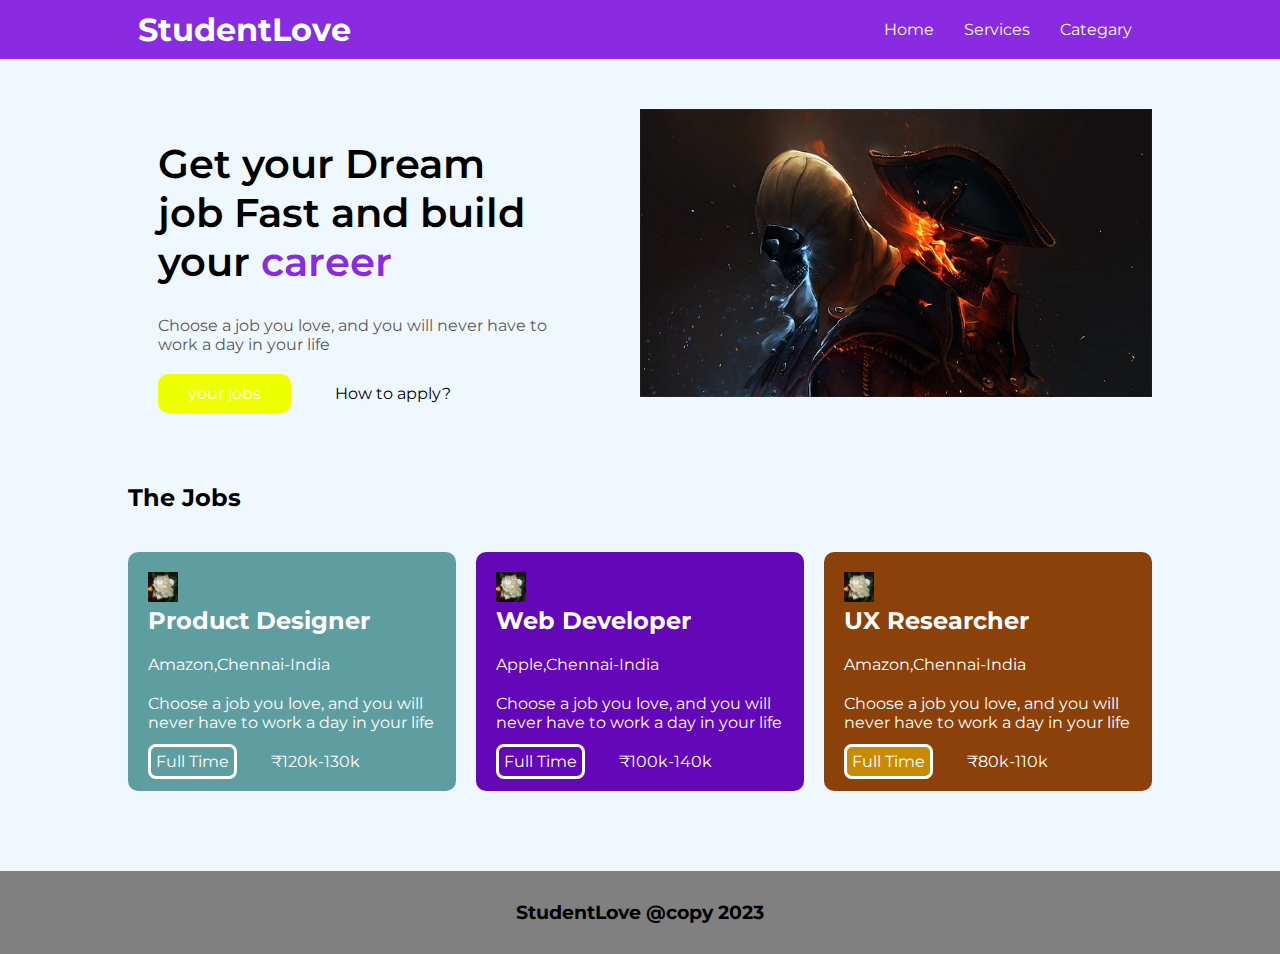
<file: another template/index.html>
<!DOCTYPE html>
<html lang="en">
<head>
    <meta charset="UTF-8">
    <meta name="viewport" content="width=device-width, initial-scale=1.0">
    <title>practice</title>
    <link rel="stylesheet" href="./styles.css">
    <link rel="icon" type="image/png" href="./img/logo-no-background.png">
    <link rel="preconnect" href="https://fonts.googleapis.com">
<link rel="preconnect" href="https://fonts.gstatic.com" crossorigin>
<link href="https://fonts.googleapis.com/css2?family=Montserrat:wght@300;400;500;600;700&display=swap" rel="stylesheet">
</head>
<body>
    <header>
        <div class="container">
            <div class="header-wrapper">
                <h1><a href="#">StudentLove</a></h1>
                <div>
                    <ul>
                        <li><a href="#">Home</a></li>
                        <li><a href="#">Services</a></li>
                        <li><a href="#">Categary</a></li>
                    </ul>
                </div>
            </div>
        </div>
    </header>
    <section>
        <div class="container">
            <div class="banner">
                <div>
                    <h1>
                        <span>Get your Dream</span>
                        <span>job Fast and build</span>
                        <span>your <c>career</c></span>
                    </h1>
                    <p>
                        <span>Choose a job you love, and you will never have to</span>
                        <span>work a day in your life</span>
                    </p>
                    <div>
                        <a href="#">your jobs</a>
                        <a href="#">How to apply?</a>
                    </div>
                </div>
                <div>
                    <img src="./img/gg.jpg" alt="gg">
                </div>
            </div>
    </section>
    <aside>
        <div class="container">
            <h2>The Jobs</h2>
            <div class="box">
                <div>
                    <img src="./img/ggg.png" alt="ggg" width="30px" height="30px">
                    <h2>Product Designer</h2>
                    <p>Amazon,Chennai-India</p>
                    <p>
                        <span>Choose a job you love, and you will never have to
                         work a day in your life</span>
                    </p>
                    <div>
                        <a href="#">Full Time</a>
                        <a href="#">₹120k-130k</a>
                    </div>
                </div>

                <div>
                    <img src="./img/ggg.png" alt="ggg" width="30px" height="30px">
                    <h2>Web Developer</h2>
                    <p>Apple,Chennai-India</p>
                    <p>
                        <span>Choose a job you love, and you will never have to
                         work a day in your life</span>
                    </p>
                    <div>
                        <a href="#">Full Time</a>
                        <a href="#">₹100k-140k</a>
                    </div>
                </div>

                <div>
                    <img src="./img/ggg.png" alt="ggg" width="30px" height="30px">
                    <h2>UX Researcher</h2>
                    <p>Amazon,Chennai-India</p>
                    <p>
                        <span>Choose a job you love, and you will never have to
                         work a day in your life</span>
                    </p>
                    <div>
                        <a href="#">Full Time</a>
                        <a href="#">₹80k-110k</a>
                    </div>
                </div>
            </div>
        </div>
    </aside>
    <footer>
        <div class="container">
            <h3>StudentLove @copy 2023</h3>
        </div>
    </footer>
</body>
</html>
</file>
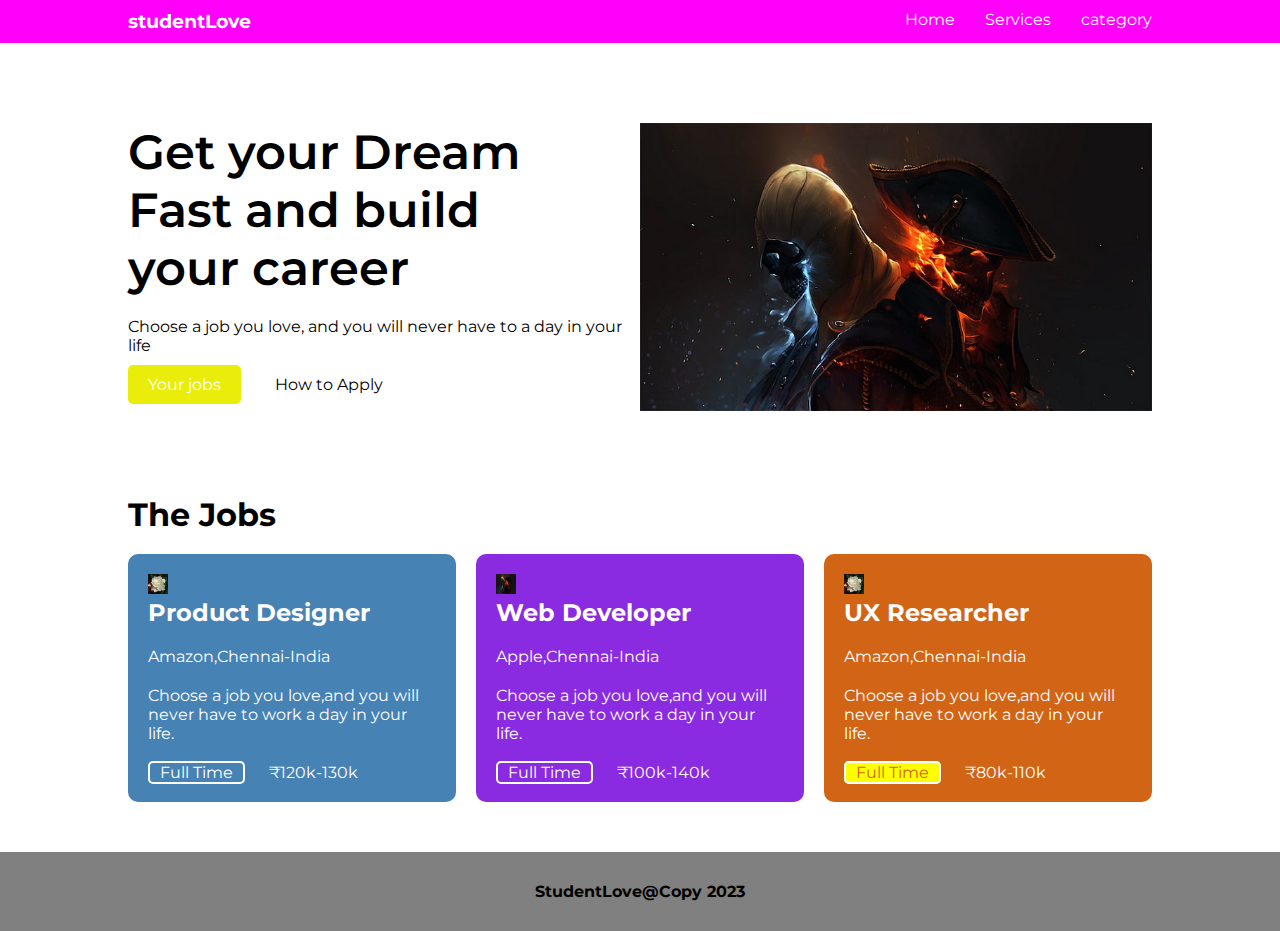
<file: create template/index.html>
<!DOCTYPE html>
<html lang="en">
<head>
    <meta charset="UTF-8">
    <meta name="viewport" content="width=device-width, initial-scale=1.0">
    <title>panner demo</title>
    <link rel="icon" href="./img/logo-no-background.png" type="image/png" alt="#G">
    <link rel="stylesheet" href=./style.css>
    <link rel="preconnect" href="https://fonts.googleapis.com">
<link rel="preconnect" href="https://fonts.gstatic.com" crossorigin>
<link href="https://fonts.googleapis.com/css2?family=Montserrat:wght@300;400;500;600;700&display=swap" rel="stylesheet">

</head>
<body>
    <header>
       <div class="container">
        <div class="header-wrapper">
            <h3><a href="#">studentLove</a></h3>
            <ul>
                <li><a href="#">Home</a></li>
                <li><a href="#">Services</a></li>
                <li><a href="#">category</a></li>
            </ul>
        </div>
       </div>
    </header>
    <section class="banner">
        <div class="container">
            <div class="banner-wrapper">
                <div>
                    <h1>
                        <span>Get your Dream </span> 
                        <span>Fast and build</span>
                        <span>your career</span>
                    </h1>
                    <p>
                        <span>Choose a job you love, and you will never have to </span>                 <span>a day in your life</span>
                     </p>
                    <div>
                        <a href="#">Your jobs</a>
                        <a href="#">How to Apply</a>
                    </div>
                </div>
                <div>
                    
                    <img src="./img/gg.jpg" alt="hlo">
                </div>
            </div>
        </div>
    </section>
    <aside>
        <div class="container">
            <h1>The Jobs</h1>
            <div class="box">
                
                <div>
                    <img src="./img/ggg.png" alt="hlo" width="20px" height="20px">
                    <h2>Product Designer</h2>
                    <p>Amazon,Chennai-India</p>
                    <p>
                        <span>Choose a job you love,and you will never have to work a day in your life.</span></p>
                    <div>
                        <a href="#">Full Time</a>
                        <a href="#">₹120k-130k</a>
                    </div>
                </div>
                <div>
                    <img src="./img/gg.jpg" alt="hlo" width="20px" height="20px">
                    <h2>Web Developer</h2>
                    <p>Apple,Chennai-India</p>
                    <p>
                        <span>Choose a job you love,and you will never have to work a day in your life.</span></p>
                    <div>
                        <a href="#">Full Time</a>
                        <a href="#">₹100k-140k</a>
                    </div>
                </div>
                <div>
                    <img src="./img/ggg.png" alt="hlo" width="20px" height="20px">
                    <h2>UX Researcher</h2>
                    <p>Amazon,Chennai-India</p>
                    <p>
                        <span>Choose a job you love,and you will never have to work a day in your life.</span></p>
                    <div>
                        <a href="#">Full Time</a>
                        <a href="#">₹80k-110k</a>
                    </div>
                </div>
            </div>
        </div>
    </aside>
    <footer>
        <h4>StudentLove@Copy 2023</h4>
    </footer>
</body>
</html>
</file>
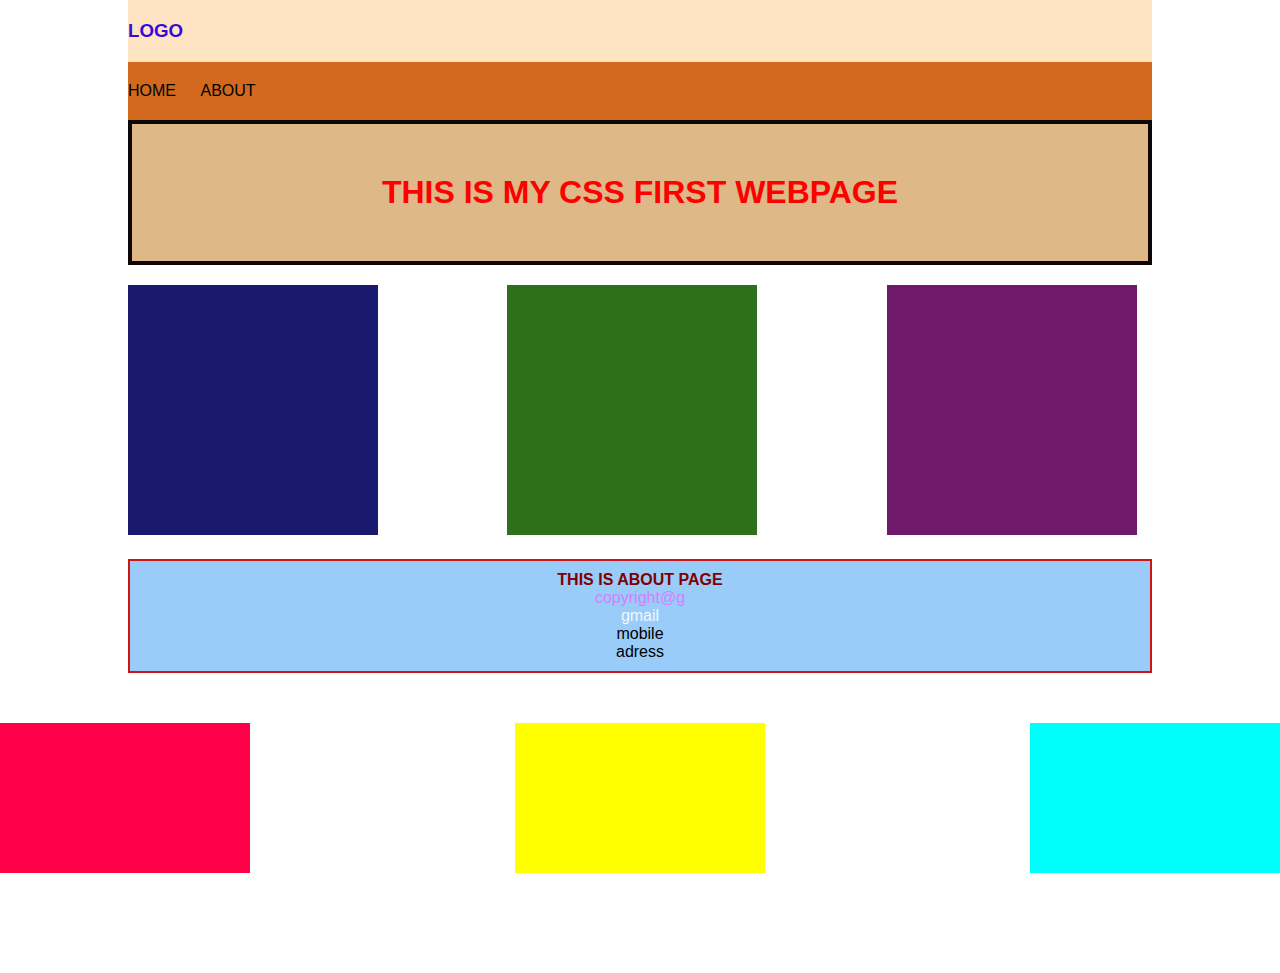
<file: css website/index.html>
<!DOCTYPE html>
<html lang="en">
<head>
    <meta charset="UTF-8">
    <meta name="viewport" content="width=device-width, initial-scale=1.0">
    <title>first css website</title>
    <link rel="stylesheet" href="style.css">
</head>
<body>
    <div class="container">
        <header>
            <div class="logo">
                <h3>LOGO</h3>
            </div>
            <div class="navigation">
                <ul>
                    <li>HOME</li>
                    <li>ABOUT</li>
                </ul>
            </div>
        </header>
        <section>
            <div class="box">
                <h1>THIS IS MY CSS FIRST WEBPAGE</h1>
            </div>
            <div class="full-box">
                <div class="box-1">
                </div>
                <div class="box-2">
                </div>
                <div class="box-3">
                </div>
            </div>
        </section>
        <footer class="footer">
            <div class="about">
                <h4>THIS IS ABOUT PAGE</h4>
                <p>copyright@g</p>
                <p>gmail</p>
                <p>mobile</p>
                <p>adress</p>
            </div>
        </footer>
    </div>
    <div class="container-box">
    <div></div>
    <div></div>
    <div></div>
    </div>
</body>
</html>
</file>
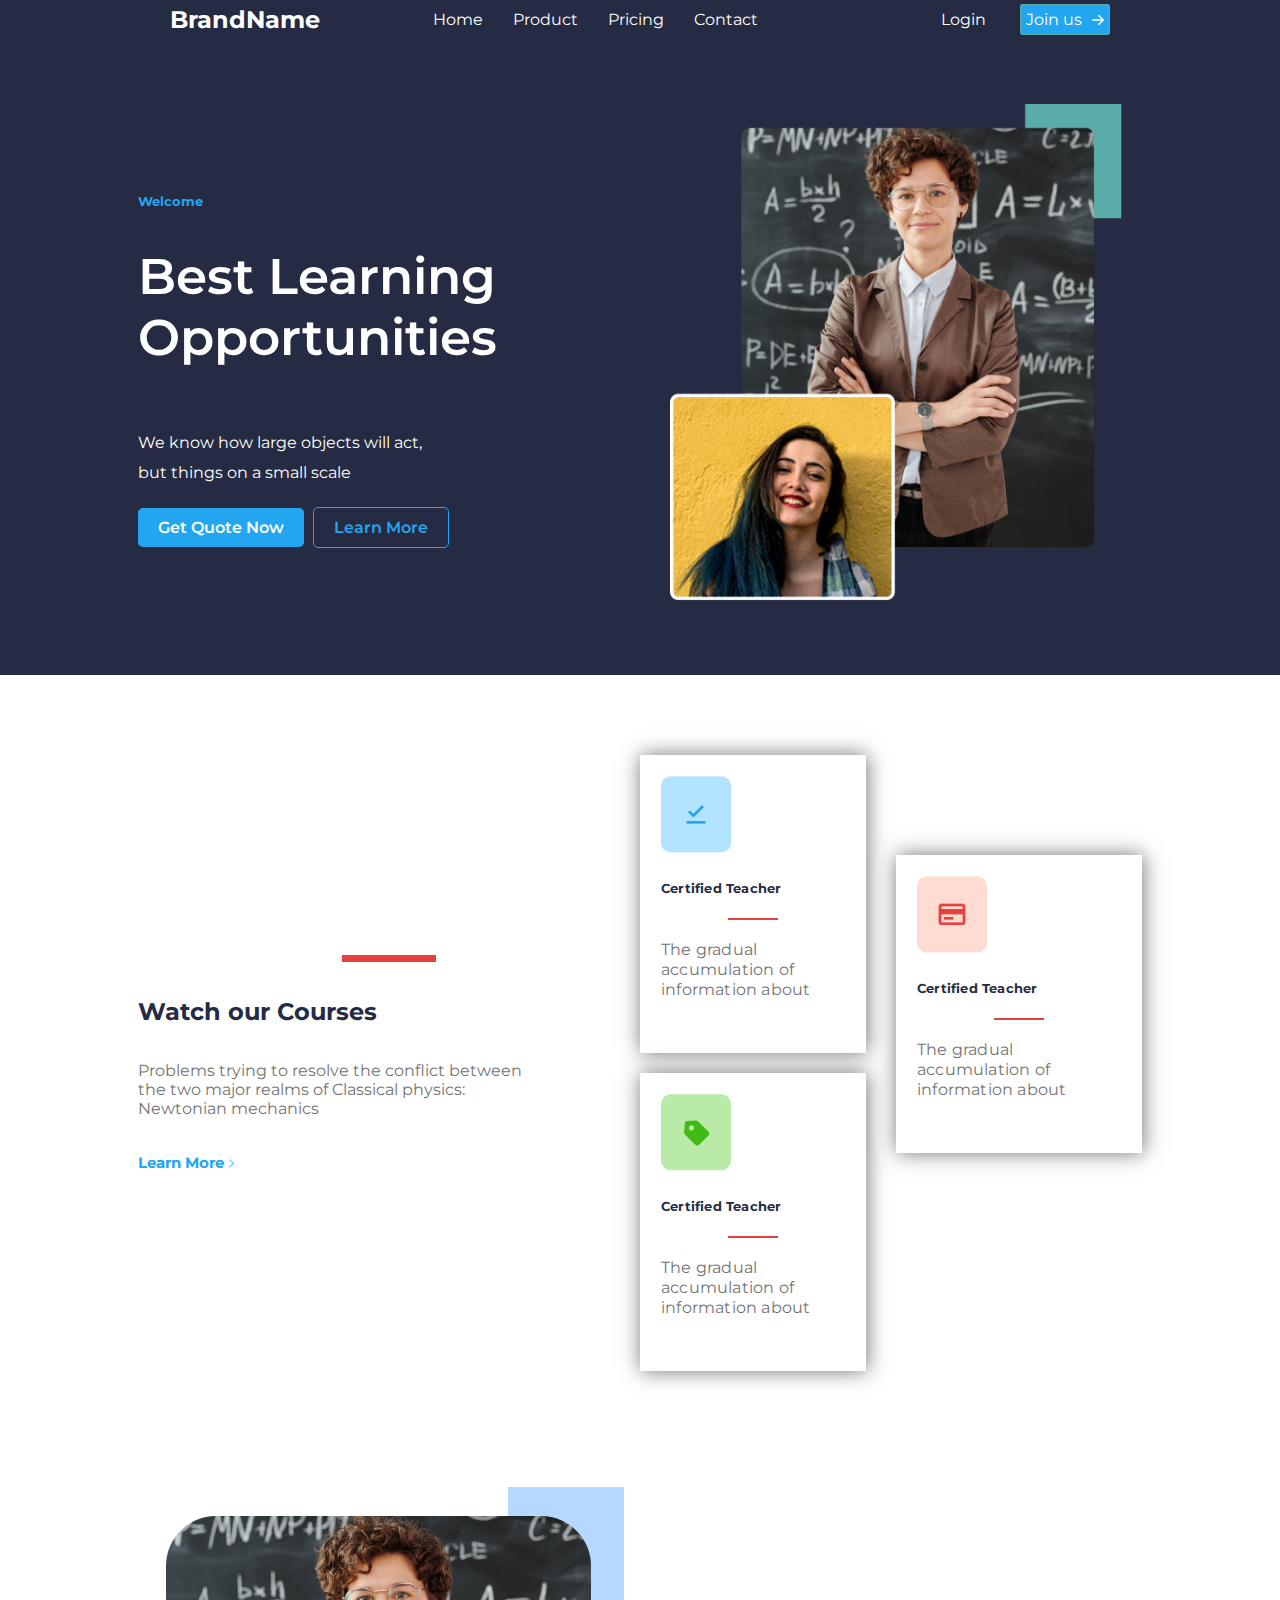
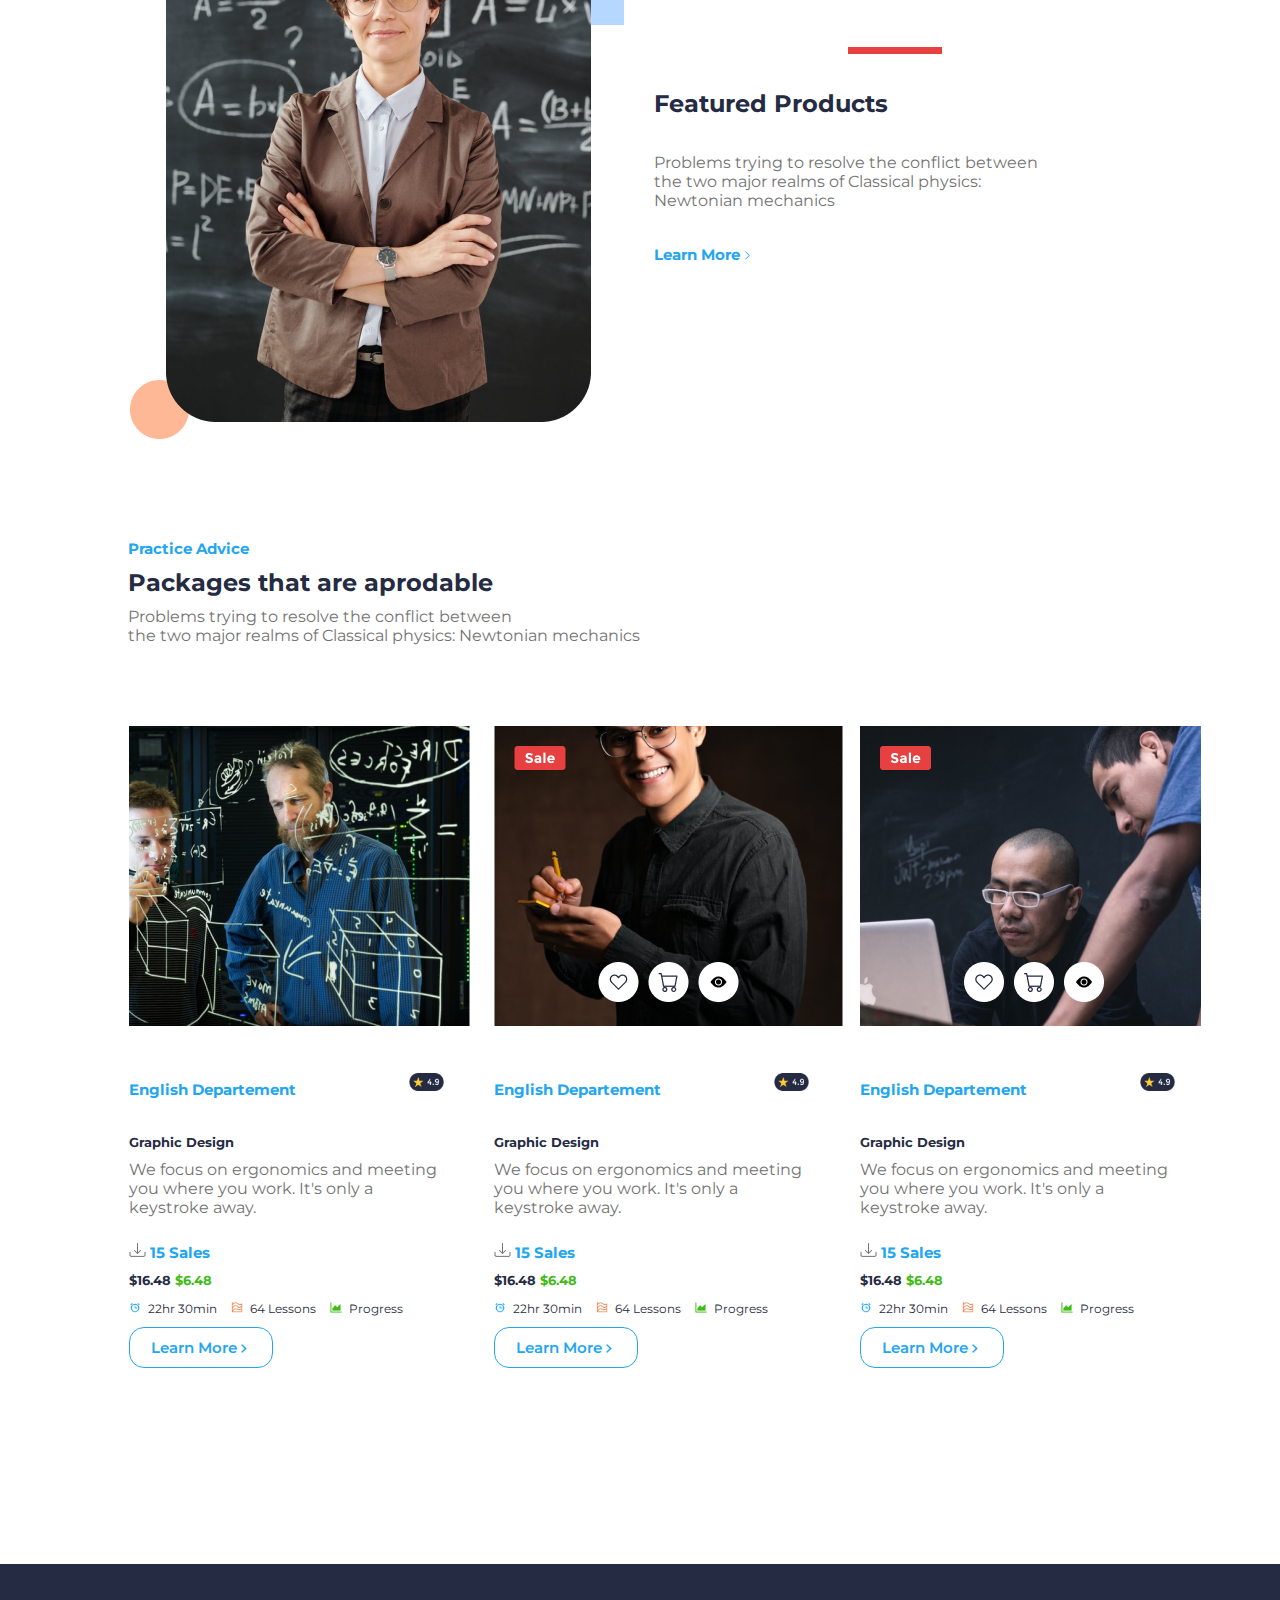
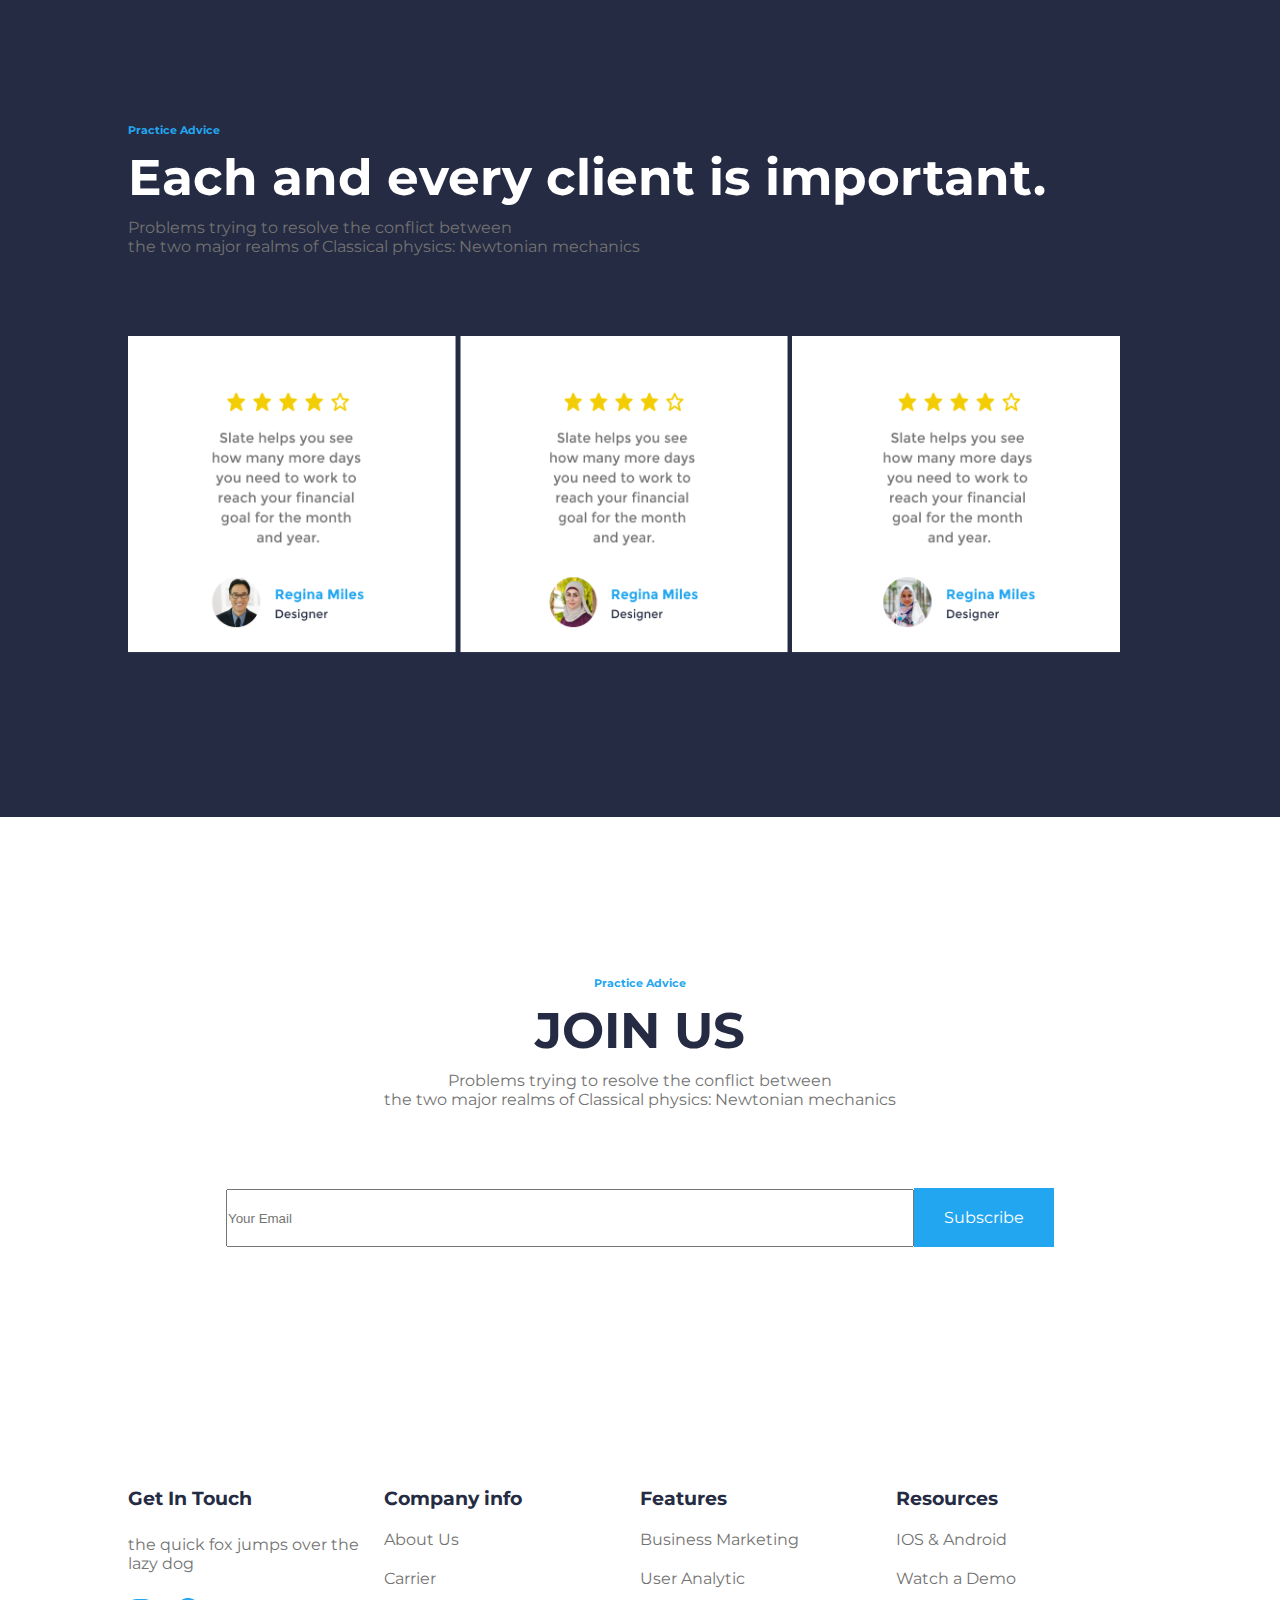
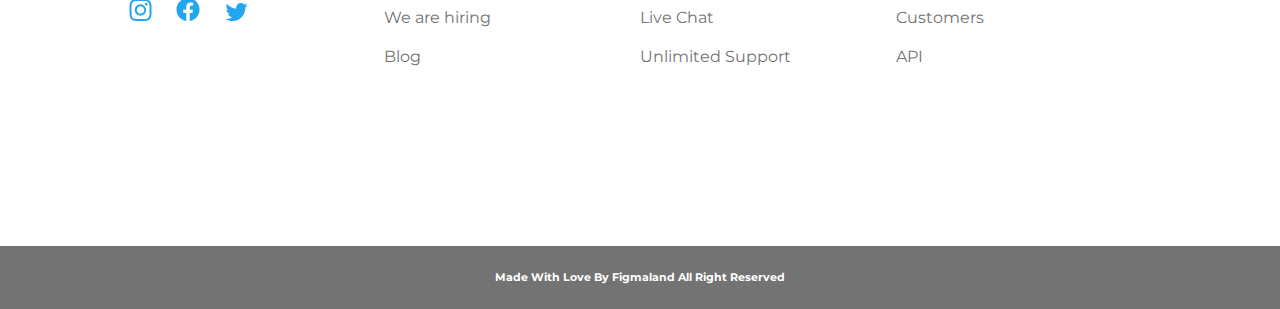
<file: figma-1/index.html>
<!DOCTYPE html>
<html lang="en">
<head>
    <meta charset="UTF-8">
    <meta name="viewport" content="width=device-width, initial-scale=1.0">
    <title>Course Leep</title>
    <link rel="stylesheet" href="./styles.css">
    <link rel="preconnect" href="https://fonts.googleapis.com">
<link rel="preconnect" href="https://fonts.gstatic.com" crossorigin>
<link href="https://fonts.googleapis.com/css2?family=Montserrat:wght@400;500;600;700;800;900&display=swap" rel="stylesheet">
</head>
<body>
    <header>
        <div class="container">
            <div class="header-wrapper">
                <div>
                    <h2>BrandName</h2>
                </div>
                <div>
                    <ul>
                        <li><a href="#">Home</a></li>
                        <li><a href="#">Product</a></li>
                        <li><a href="#">Pricing</a></li>
                        <li><a href="#">Contact</a></li>
                    </ul>
                </div>
                <div>
                    <a href="#">Login</a>
                    <a href="#">Join us<img src="./img/Vector.svg" alt="vector"></a>
                </div>
            </div>
        </div>
    </header>
    <section>
        <div class="container">
            <div class="section-wrapper">
                <div>
                    <h5>Welcome</h5>
                    <h1>
                        <span>Best Learning</span>
                        <span>Opportunities</span>
                    </h1>
                    <p>
                        <span>We know how large objects will act,</span> 
                        <span>but things on a small scale</span>
                    </p>
                    
                    <div>
                        <a href="#">Get Quote Now</a>
                        <a href="#">Learn More</a>
                    </div>
                </div>
                <div>
                    <img src="./img/none.png" alt="none">
                </div>
            </div>
        </div>
    </section>

    <main>
        <section>
            <div class="container">
                <div class="section-course">
                    <div class="section-1">
                        <div></div>
                        <div>
                            <h2>
                                <span>Watch our Courses</span>
                            </h2>
                            <p>
                                <span>Problems trying to resolve the conflict between</span>
                                <span> the two major realms of Classical physics:</span>
                                <span>Newtonian mechanics</span>
                            </p>
                            <h6>Learn More<img src="./img/icon arrow-next.svg" alt="icon arrow-next" width="5px"></h6>
                      </div>
                    </div>
                    <div class="box">
                        <div>
                            <div>
                                <img src="./img/box/box-1.png" alt="box-1">
                                <h5>Certified Teacher</h5>
                                <div class="line"></div>
                                <p>
                                    <span>The gradual 
                                        accumulation of 
                                        information about</span>
                                </p>
                            </div>
                            <div>
                                <img src="./img/box/box-22.svg" alt="box-22">
                                <h5>Certified Teacher</h5>
                                <div class="line"></div>
                                <p>
                                    <span>The gradual 
                                        accumulation of 
                                        information about</span>
                                </p>
                            </div>
                        </div>
                        <div>
                            <img src="./img/box/box-2.png" alt="box-1">
                            <h5>Certified Teacher</h5>
                            <div class="line"></div>
                            <p>
                                <span>The gradual 
                                    accumulation of 
                                    information about</span>
                            </p>
                        </div>
                    </div>
                </div>
            </div>
        </section>

        <section class="profile-section">
            <div class="container">
                <div class="profile-content">
                    <div>
                        <img src="./img/teacher.png" alt="teacher" width="100%">
                    </div>
                    <div>
                        <div></div>
                        <h2>Featured Products</h2>
                        <p>
                            <span>Problems trying to resolve the conflict between </span>
                            <span>the two major realms of Classical physics: </span>
                            <span>Newtonian mechanics </span>
                            <h6>Learn More<img src="./img/icon arrow-next.svg" alt="icon arrow-next" width="5px"></h6>
                        </p>
                    </div>
                </div>
            </div>
        </section>
        <section>
            <div class="container">
                <div class="section-banner">
                    <div>
                        <h6>Practice Advice</h6>
                        <h2>Packages that are aprodable</h2>
                        <p>
                            <span>Problems trying to resolve the conflict between</span>
                            <span> the two major realms of Classical
                                 physics: Newtonian mechanics</span>
                        </p>
                    </div>
                    <div class="Dep">
                        <div >
                            <img src="./img/Dep/dep-1.png" alt="Dep.1">
                            <div class="eng">
                                <h6>English Departement</h6>
                                <img src="./img/Dep/Frame 4.png" alt="frame" width="35px" >
                            </div>
                            <h5>Graphic Design</h5>
                            <p>
                                <span>We focus on ergonomics and meeting </span>
                                <span>you where you work. It's only a</span>
                                <span>keystroke away.</span>
                            </p>
                            <h6><img src="./img/Dep/download.png" alt="Download">
                                15 Sales</h6>
                            <h5>$16.48 <span>$6.48</span></h5>
                            <div>
                                <a><img src="./img/Dep/clock.png" alt="Clock" width="12px">
                                    22hr 30min</a>
                                <a><img src="./img/Dep/icon.png" alt="Icon" width="12px">
                                64 Lessons</a>
                                <a><img src="./img/Dep/graf.png" alt="graf" width="12px">
                                Progress</a>
                                <a href="#">Learn More
                                <img src="./img/Dep/arrow.png" alt="arrow" width="6px">
                                </a>
                            </div>
                        </div>

                        <div >
                            <img src="./img/Dep/dep-2.png" alt="Dep.2">
                            <div class="eng">
                                <h6>English Departement</h6>
                                <img src="./img/Dep/Frame 4.png" alt="frame" width="35px" >
                            </div>
                            <h5>Graphic Design</h5>
                            <p>
                                <span>We focus on ergonomics and meeting </span>
                                <span>you where you work. It's only a</span>
                                <span>keystroke away.</span>
                            </p>
                            <h6><img src="./img/Dep/download.png" alt="Download">
                                15 Sales</h6>
                            <h5>$16.48 <span>$6.48</span></h5>
                            <div>
                                <a><img src="./img/Dep/clock.png" alt="Clock" width="12px">
                                    22hr 30min</a>
                                <a><img src="./img/Dep/icon.png" alt="Icon" width="12px">
                                64 Lessons</a>
                                <a><img src="./img/Dep/graf.png" alt="graf" width="12px">
                                Progress</a>
                                <a href="#">Learn More
                                <img src="./img/Dep/arrow.png" alt="arrow" width="6px">
                                </a>
                            </div>
                        </div>

                        <div >
                            <img src="./img/Dep/dep-3.png" alt="Dep.3">
                                <div class="eng">
                                    <h6>English Departement</h6>
                                    <img src="./img/Dep/Frame 4.png" alt="frame" width="35px" >
                                </div>
                            <h5>Graphic Design</h5>
                            <p>
                                <span>We focus on ergonomics and meeting </span>
                                <span>you where you work. It's only a</span>
                                <span>keystroke away.</span>
                            </p>
                            <h6><img src="./img/Dep/download.png" alt="Download">
                                15 Sales</h6>
                            <h5>$16.48 <span>$6.48</span></h5>
                            <div>
                                <a><img src="./img/Dep/clock.png" alt="Clock" width="12px">
                                    22hr 30min</a>
                                <a><img src="./img/Dep/icon.png" alt="Icon" width="12px">
                                64 Lessons</a>
                                <a><img src="./img/Dep/graf.png" alt="graf" width="12px">
                                Progress</a>
                                <a href="#">Learn More
                                <img src="./img/Dep/arrow.png" alt="arrow" width="6px">
                                </a>
                            </div>
                        </div>
                    </div>
                </div>
            </div>
        </section>
    </main>
    <section>
        <div class="container">
            <div class="section-review">
                <div>
                    <h6>Practice Advice</h6>
                    <h2>Each and every client is important.</h2>
                    <p>
                        <span>Problems trying to resolve the conflict between</span>
                        <span>the two major realms of Classical physics: Newtonian mechanics</span>
                    </p>
                </div>
                <div>
                    <img src="./img/review/pic-1.png" alt="pic-1" width="328px" height="317.01">
                    <img src="./img/review/pic-2.png" alt="pic-1" width="328px" height="317.01">
                    <img src="./img/review/pic-3.png" alt="pic-1" width="328px" height="317.01">
                </div>
            </div>
        </div>
    </section>
    <main>
        <section>
            <div class="container">
                <div class="section-page">
                    <h6>Practice Advice</h6>
                    <h3>JOIN US</h3>
                    <p>
                        <span>Problems trying to resolve the conflict between</span>
                        <span>the two major realms of Classical physics: Newtonian mechanics </span>
                    </p>
                    <label for="section" ><input type="text" placeholder="Your Email"><a href="#">Subscribe</a></label>
                </div>
            </div>
        </section>
        <section>
            <div class="container">
                <div class="section-address">
                    <div>
                        <h3>Get In Touch</h3>
                        <p>the quick fox jumps over the 
                            lazy dog</p>
                        <div>
                           <a href="#"><img href="#" src="./img/social/instagram.png" alt="instagram"></a>
                           <a href="#"><img href="#" src="./img/social/facebook.png" alt="facebook"></a>
                            <a href="#"></a><img href="#" src="./img/social/twitter.png" alt="twitter"></a>
                        </div>
                    </div>
                    <div>
                        <h3>Company info</h3>
                        <ul>
                            <li><a href="#">About Us</a></li>
                            <li><a href="#">Carrier</a></li>
                            <li><a href="#">We are hiring</a></li>
                            <li><a href="#">Blog</a></li>
                        </ul>
                    </div>
                    <div>
                        <h3>Features</h3>
                        <ul>
                            <li><a href="#">Business Marketing</a></li>
                            <li><a href="#">User Analytic</a></li>
                            <li><a href="#">Live Chat</a></li>
                            <li><a href="#">Unlimited Support</a></li>
                        </ul>
                    </div>
                    <div>
                        <h3>Resources</h3>
                        <ul>
                            <li><a href="#">IOS & Android</a></li>
                            <li><a href="#">Watch a Demo</a></li>
                            <li><a href="#">Customers</a></li>
                            <li><a href="#">API</a></li>
                        </ul>
                    </div>
                </div>
            </div>
        </section>
    </main>
    <footer class="footer">
        <div>
            <h6>Made With Love By Figmaland All Right Reserved </h6>
        </div>
    </footer>
</body>
</html>
<!-- <span>Search</span> -->
</file>
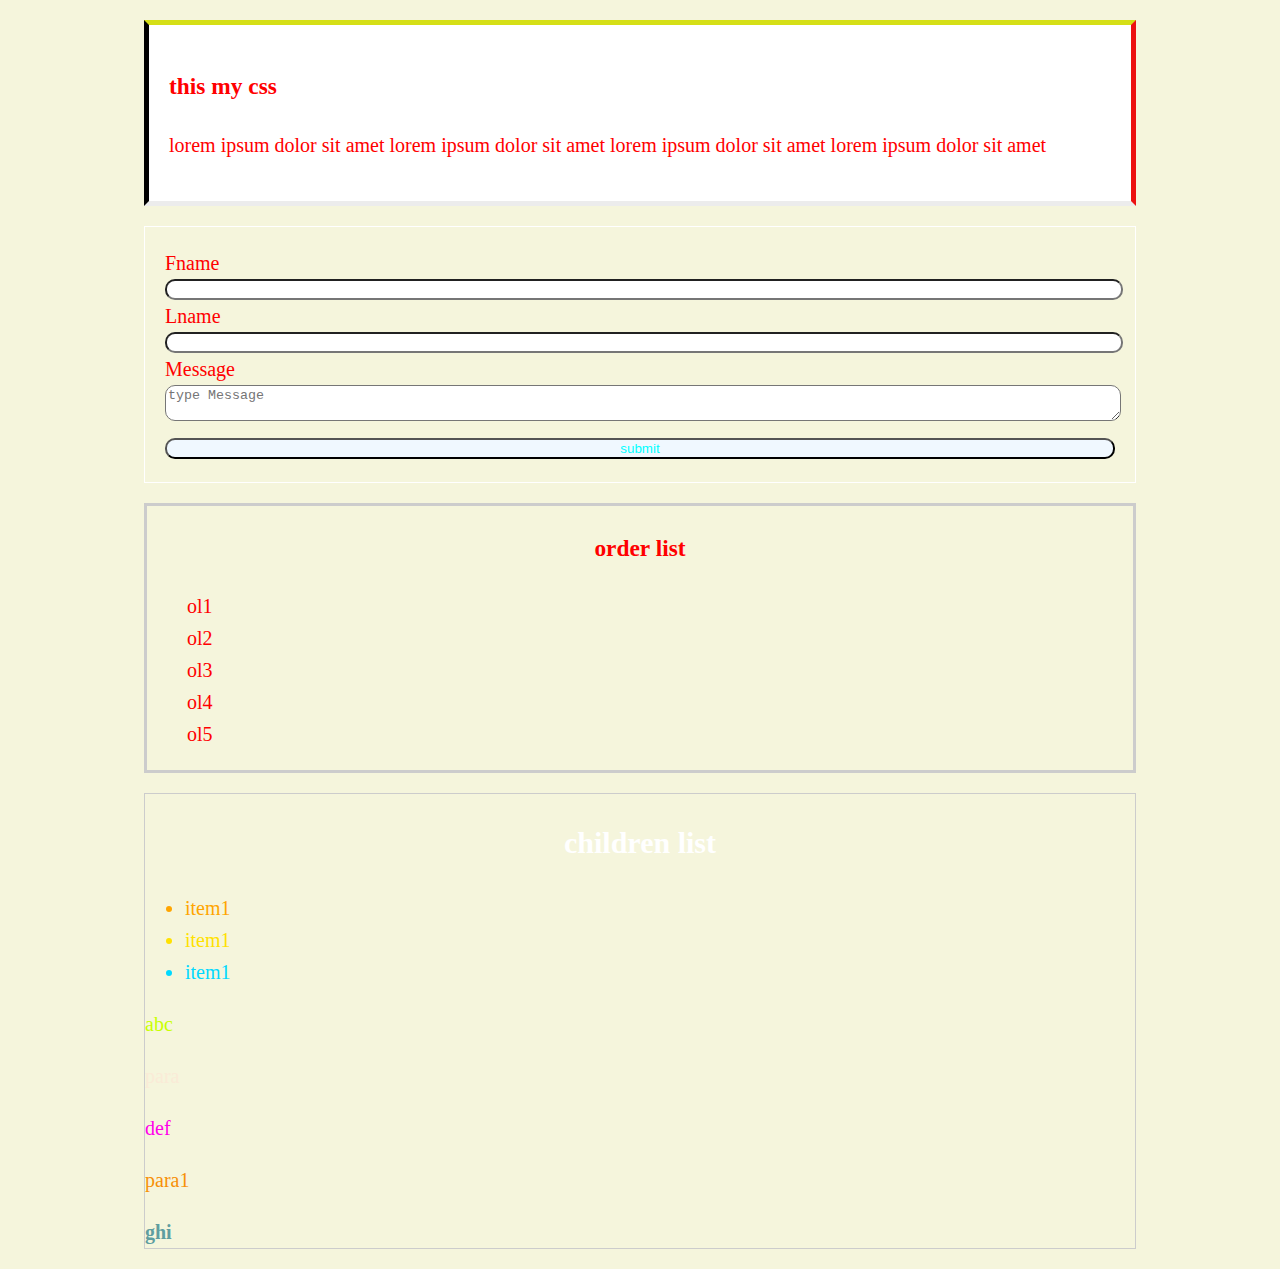
<file: html/index.html>
<!DOCTYPE html>
<html lang="en">
<head>
    <meta charset="UTF-8">
    <meta name="viewport" content="width=device-width, initial-scale=1.0">
    <title>practice</title>
    <link rel="stylesheet" href="./style.css">
    <link rel="icon" type="image/png" href="./logo/logo-no-background.png">
</head>
<body>
    <div class="container">
        <div class ="box">
            <h3>this my css</h3>
            <p>lorem ipsum dolor sit amet lorem ipsum dolor sit amet lorem ipsum dolor sit amet lorem ipsum dolor sit amet</p>
        </div>

        <div class="context">
            <form>
                <label for="fname">Fname<input type="text"/></label>
                <label for="lname">Lname<input type="text"/></label>
                <label for="message">Message</label>
                <div>
                    <textarea placeholder="type Message"></textarea>
                </div>
                <button type="submit" >submit</button>
            </form>
        </div>
        <div class="content-list">
            <h3>order list</h3>
            <ol>
                <li>ol1</li>
                <li>ol2</li>
                <li>ol3</li>
                <li>ol4</li>
                <li>ol5</li>
            </ol>
        </div>
        <div class="content">
            <h2>children list</h2>
            <ul>
                <li>item1</li>
                <li>item1</li>
                <li>item1</li>
            </ul>
            <div>abc</div>
            <p>para</p>
            <div>def</div>
            <p>para1</p>
            <b>ghi</b>
        </div>
    </div>
</body>
</html>
</file>
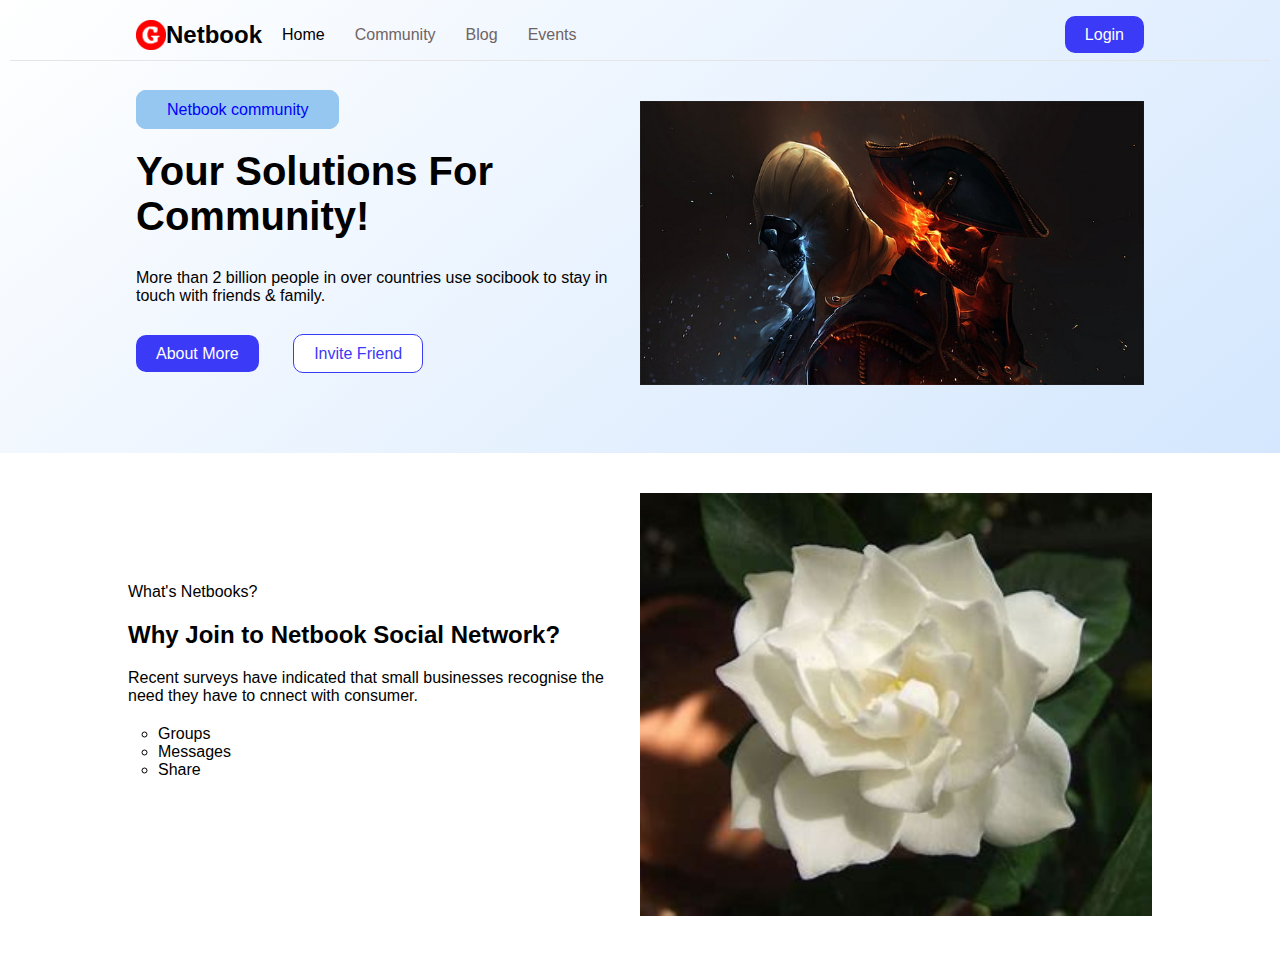
<file: netbook/index.html>
<!DOCTYPE html>
<html lang="en">
<head>
    <meta charset="UTF-8">
    <meta name="viewport" content="width=device-width, initial-scale=1.0">
    <title>Netbook</title>
    <link rel="stylesheet" href="./styles.css">
    <link rel="icon" href="./img/logo-no-background.png">
</head>
<body>
    <main>
    <header>
        <div class="container">
            <div class="header-wrapper">
                    <div>
                        <img src="./img/logo-no-background.png" alt="logo"
                     width="30px" height="30px">
                     <h2>Netbook</h2>
                            <ul>
                               <li><a href="#">Home</a></li>
                               <li><a href="#">Community</a></li>
                               <li><a href="#">Blog</a></li>
                               <li><a href="#" >Events</a></li>
                           </ul>
                    </div>
                           <div>
                               <a href="#" class="btn btn-filled">Login</a>
                           </div>
                </div>
            </div>
        </div>
    </header>
    <section>
        <div class="container">
            <div class="main-section-wrapper">
                <div>
                    <a><span>Netbook community</span></a>
                    <h1>
                        <span>Your Solutions For</span>
                        <span>Community!</span>
                    </h1>
                    <p>
                        <span>More than 2 billion people in over countries use socibook</span>
                        <span>to stay in touch with friends & family.</span>
                    </p>
                    <div>
                        <a class="btn btn-filled" href="#">About More</a>
                        <a class="btn btn-outline" href="#">Invite Friend</a>
                    </div>
                </div>
                <div>
                    <img src="./img/gg.jpg" alt="n-img"> 
                </div>
            </div>
        </div>
    </section>
    </main>
    <section>
        <div class="container">
            <div class="section-wrapper">
                    <div>
                        <p>What's Netbooks?</p>
                        <h2>
                            <span>Why Join to Netbook Social</span>
                            <span>Network?</span>
                        </h2>
                        <p>
                            <span>Recent surveys have indicated that small 
                                businesses recognise the need</span>
                            <span> they have to cnnect with consumer.</span>
                        </p>
                        <ul>
                            <li>Groups</li>
                            <li>Messages</li>
                            <li>Share</li>
                        </ul>
                    </div>
                    <div>
                        <img src="./img/ggg.png" alt="flower" width="100%">
                    </div>
            </div>
        </div>
    </section>
</body>
</html>
</file>
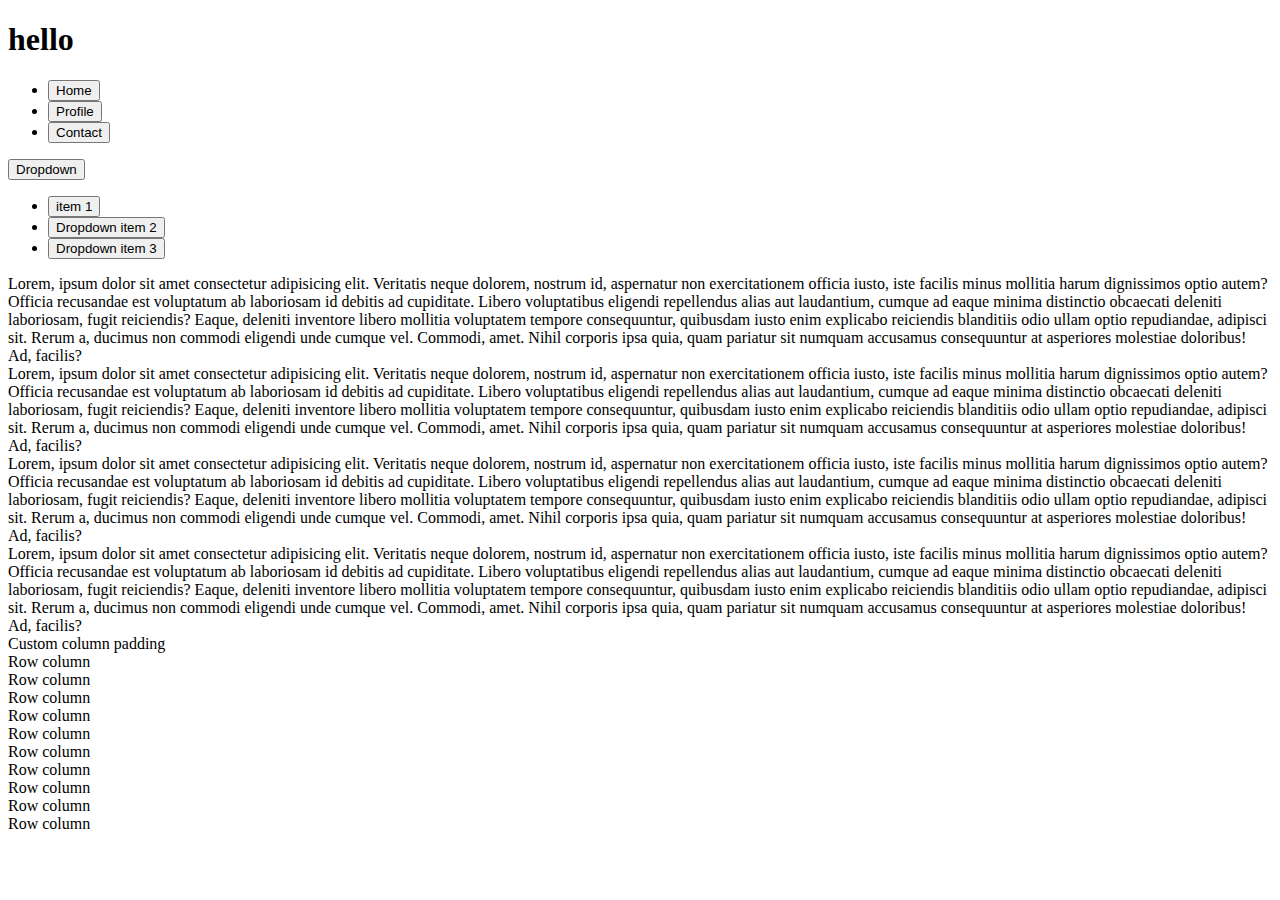
<file: bootstrab/1-s/index.html>
<!DOCTYPE html>
<html lang="en">
<head>
    <meta charset="UTF-8">
    <meta name="viewport" content="width=device-width, initial-scale=1.0">
    <title>bootstrap</title>
    <link href="https://cdn.jsdelivr.net/npm/bootstrap@5.3.2/dist/css/bootstrap.min.css" rel="stylesheet" integrity="sha384-T3c6CoIi6uLrA9TneNEoa7RxnatzjcDSCmG1MXxSR1GAsXEV/Dwwykc2MPK8M2HN" crossorigin="anonymous">
</head>
<body>
    <script src="https://cdn.jsdelivr.net/npm/bootstrap@5.3.2/dist/js/bootstrap.bundle.min.js" integrity="sha384-C6RzsynM9kWDrMNeT87bh95OGNyZPhcTNXj1NW7RuBCsyN/o0jlpcV8Qyq46cDfL" crossorigin="anonymous"></script>

    <div class="container">
        <h1>hello</h1>
        <div class="row">
            <ul class="nav nav-pills nav-fill gap-2 p-1 small bg-primary rounded-5 shadow-sm" id="pillNav2" role="tablist" style="--bs-nav-link-color: var(--bs-white); --bs-nav-pills-link-active-color: var(--bs-primary); --bs-nav-pills-link-active-bg: var(--bs-white);">
                <li class="nav-item" role="presentation">
                  <button class="nav-link active rounded-5" id="home-tab2" data-bs-toggle="tab" type="button" role="tab" aria-selected="true">Home</button>
                </li>
                <li class="nav-item" role="presentation">
                  <button class="nav-link rounded-5" id="profile-tab2" data-bs-toggle="tab" type="button" role="tab" aria-selected="false">Profile</button>
                </li>
                <li class="nav-item" role="presentation">
                  <button class="nav-link rounded-5" id="contact-tab2" data-bs-toggle="tab" type="button" role="tab" aria-selected="false">Contact</button>
                </li>
              </ul>
        </div>

        <div class="row">
            <div class="dropdown">
                <button class="btn btn-primary dropdown-toggle" type="button" data-bs-toggle="dropdown" aria-expanded="false">
                  Dropdown
                </button>
                <ul class="dropdown-menu">
                  <li><button class="dropdown-item" type="button">item 1</button></li>
                  <li><button class="dropdown-item" type="button">Dropdown item 2</button></li>
                  <li><button class="dropdown-item" type="button">Dropdown item 3</button></li>
                </ul>
              </div>
        </div>
    </div>

    <div class="container">
        <div class="row">
            <div class="col-xl-3 col-md-4 col-xxl-2 col-lg-6">
                Lorem, ipsum dolor sit amet consectetur adipisicing elit. Veritatis neque dolorem, nostrum id, aspernatur non exercitationem officia iusto, iste facilis minus mollitia harum dignissimos optio autem? Officia recusandae est voluptatum ab laboriosam id debitis ad cupiditate. Libero voluptatibus eligendi repellendus alias aut laudantium, cumque ad eaque minima distinctio obcaecati deleniti laboriosam, fugit reiciendis? Eaque, deleniti inventore libero mollitia voluptatem tempore consequuntur, quibusdam iusto enim explicabo reiciendis blanditiis odio ullam optio repudiandae, adipisci sit. Rerum a, ducimus non commodi eligendi unde cumque vel. Commodi, amet. Nihil corporis ipsa quia, quam pariatur sit numquam accusamus consequuntur at asperiores molestiae doloribus! Ad, facilis?
            </div>

            <div class="col-xl-3 col-md-4 col-xxl-2 col-lg-6">
                Lorem, ipsum dolor sit amet consectetur adipisicing elit. Veritatis neque dolorem, nostrum id, aspernatur non exercitationem officia iusto, iste facilis minus mollitia harum dignissimos optio autem? Officia recusandae est voluptatum ab laboriosam id debitis ad cupiditate. Libero voluptatibus eligendi repellendus alias aut laudantium, cumque ad eaque minima distinctio obcaecati deleniti laboriosam, fugit reiciendis? Eaque, deleniti inventore libero mollitia voluptatem tempore consequuntur, quibusdam iusto enim explicabo reiciendis blanditiis odio ullam optio repudiandae, adipisci sit. Rerum a, ducimus non commodi eligendi unde cumque vel. Commodi, amet. Nihil corporis ipsa quia, quam pariatur sit numquam accusamus consequuntur at asperiores molestiae doloribus! Ad, facilis?
            </div>

            <div class="col-xl-3 col-md-4 col-xxl-2 col-lg-6">
                Lorem, ipsum dolor sit amet consectetur adipisicing elit. Veritatis neque dolorem, nostrum id, aspernatur non exercitationem officia iusto, iste facilis minus mollitia harum dignissimos optio autem? Officia recusandae est voluptatum ab laboriosam id debitis ad cupiditate. Libero voluptatibus eligendi repellendus alias aut laudantium, cumque ad eaque minima distinctio obcaecati deleniti laboriosam, fugit reiciendis? Eaque, deleniti inventore libero mollitia voluptatem tempore consequuntur, quibusdam iusto enim explicabo reiciendis blanditiis odio ullam optio repudiandae, adipisci sit. Rerum a, ducimus non commodi eligendi unde cumque vel. Commodi, amet. Nihil corporis ipsa quia, quam pariatur sit numquam accusamus consequuntur at asperiores molestiae doloribus! Ad, facilis?
            </div>

            <div class="col-xl-3 col-md-4 col-xxl-2 col-lg-6">
                Lorem, ipsum dolor sit amet consectetur adipisicing elit. Veritatis neque dolorem, nostrum id, aspernatur non exercitationem officia iusto, iste facilis minus mollitia harum dignissimos optio autem? Officia recusandae est voluptatum ab laboriosam id debitis ad cupiditate. Libero voluptatibus eligendi repellendus alias aut laudantium, cumque ad eaque minima distinctio obcaecati deleniti laboriosam, fugit reiciendis? Eaque, deleniti inventore libero mollitia voluptatem tempore consequuntur, quibusdam iusto enim explicabo reiciendis blanditiis odio ullam optio repudiandae, adipisci sit. Rerum a, ducimus non commodi eligendi unde cumque vel. Commodi, amet. Nihil corporis ipsa quia, quam pariatur sit numquam accusamus consequuntur at asperiores molestiae doloribus! Ad, facilis?
            </div>

            <div class="p-3">Custom column padding</div>
        </div>

    </div>

    <div class="container text-center">
        <div class="row row-cols-2 row-cols-lg-5 g-2 g-lg-3">
          <div class="col">
            <div class="p-3">Row column</div>
          </div>
          <div class="col">
            <div class="p-3">Row column</div>
          </div>
          <div class="col">
            <div class="p-3">Row column</div>
          </div>
          <div class="col">
            <div class="p-3">Row column</div>
          </div>
          <div class="col">
            <div class="p-3">Row column</div>
          </div>
          <div class="col">
            <div class="p-3">Row column</div>
          </div>
          <div class="col">
            <div class="p-3">Row column</div>
          </div>
          <div class="col">
            <div class="p-3">Row column</div>
          </div>
          <div class="col">
            <div class="p-3">Row column</div>
          </div>
          <div class="col">
            <div class="p-3">Row column</div>
          </div>
        </div>
      </div>
    
    
</body>
</html>
</file>
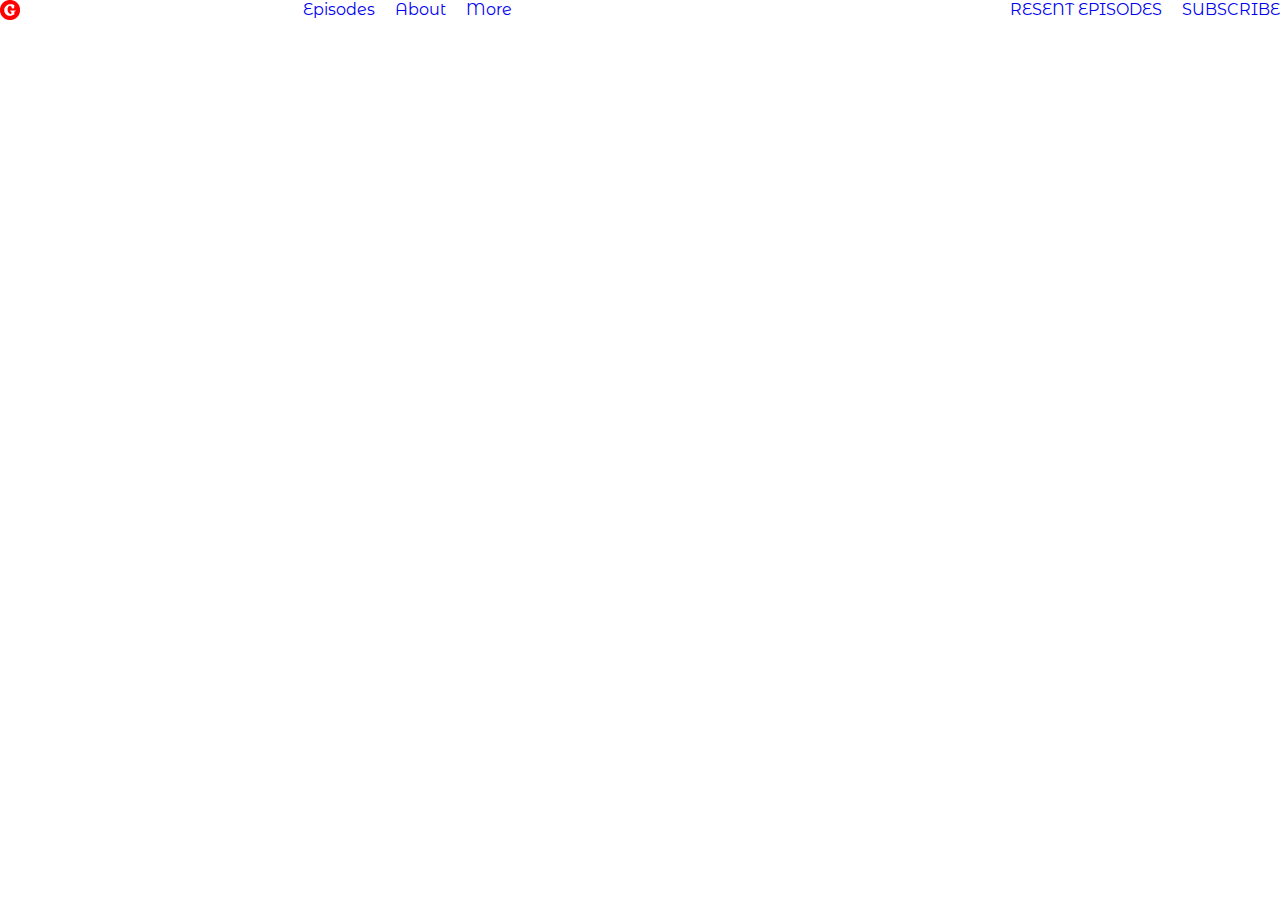
<file: bootstrab/2-s/index.html>
<!DOCTYPE html>
<html lang="en">

<head>
    <meta charset="UTF-8">
    <meta name="viewport" content="width=device-width, initial-scale=1.0">
    <title>2-s</title>
    <link rel="stylesheet" href="./css/styles.css">
    <link rel="icon" href="./img/logo-no-background.png" type="image/png" alt="#G">
    <link href="https://cdn.jsdelivr.net/npm/bootstrap@5.3.2/dist/css/bootstrap.min.css" rel="stylesheet"
        integrity="sha384-T3c6CoIi6uLrA9TneNEoa7RxnatzjcDSCmG1MXxSR1GAsXEV/Dwwykc2MPK8M2HN" crossorigin="anonymous">
    <script src="https://cdn.jsdelivr.net/npm/bootstrap@5.3.2/dist/js/bootstrap.bundle.min.js"
        integrity="sha384-C6RzsynM9kWDrMNeT87bh95OGNyZPhcTNXj1NW7RuBCsyN/o0jlpcV8Qyq46cDfL"
        crossorigin="anonymous"></script>
        <link rel="preconnect" href="https://fonts.googleapis.com">
        <link rel="preconnect" href="https://fonts.gstatic.com" crossorigin>
        <link href="https://fonts.googleapis.com/css2?family=Montserrat+Alternates:wght@100;200;300;400;500;600;700;800&display=swap" rel="stylesheet">

<body>
    <header>
        <div class="container">
            <div class="header-wraper">
                <div>
                    <img src="./img/logo-no-background.png" alt="logo" width="20px">
                    <ul>
                        <li><a href="#">Episodes</a></li>
                        <li><a href="#">About</a></li>
                        <li><a href="#">More</a></li>
                    </ul>
                </div>
                <div>
                    <a href="#">RESENT EPISODES</a>
                    <a href="#">SUBSCRIBE</a>
                </div>
            </div>
        </div>
    </header>
</body>

</html>
</file>
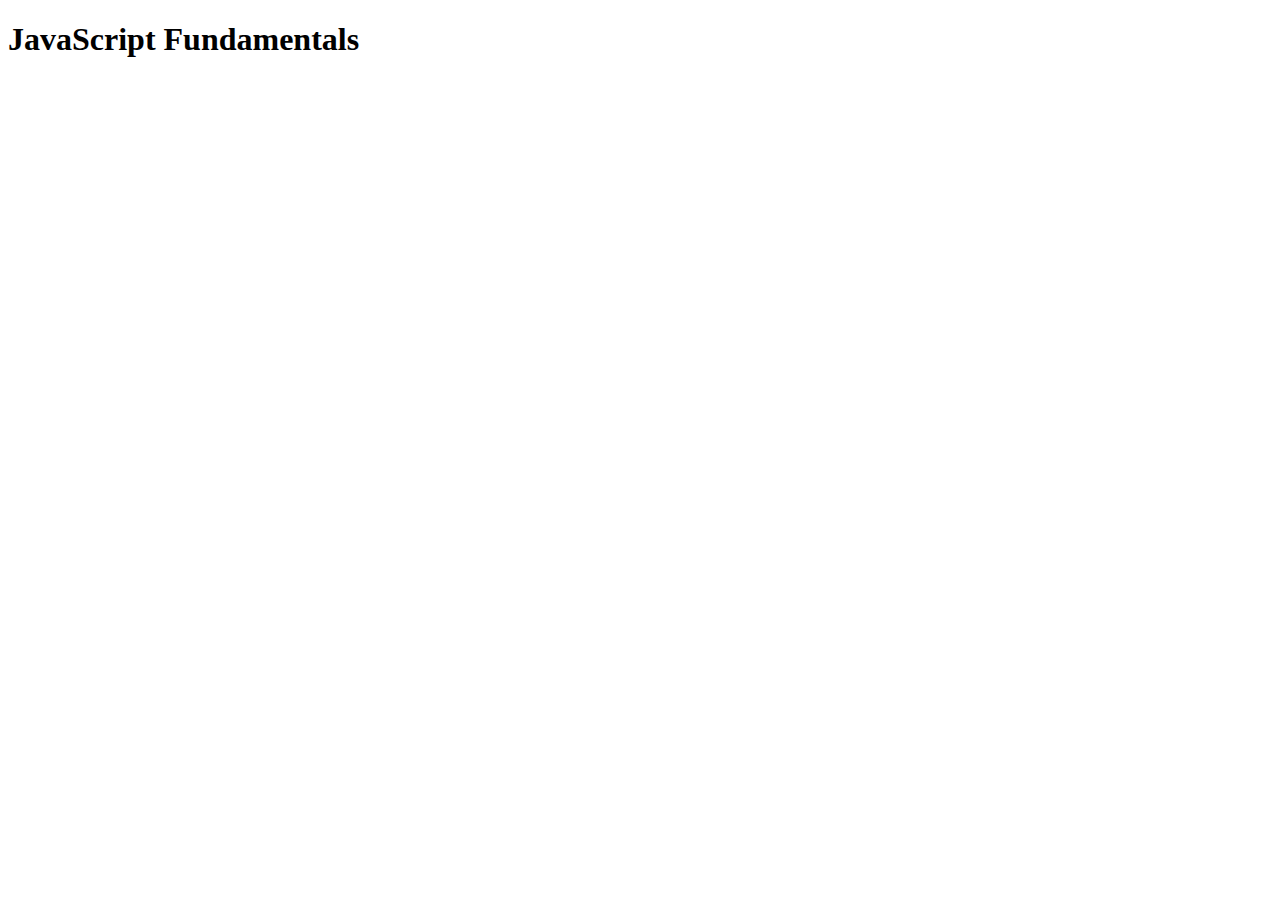
<file: javascript/1-js-fundamentals/index.html>
<!DOCTYPE html>
<html lang="en">
<head>
    <meta charset="UTF-8">
    <meta http-equiv="X-UA-Compatible" content="IE=edge">
    <meta name="viewport" content="width=device-width, initial-scale=1.0">
    <title>JS</title>
</head>
<body>
    <h1>JavaScript Fundamentals</h1>

    <script src="./12-function.js"></script>
</body>
</html>
</file>
<file: another template/styles.css>
*{
    margin: 0px;
    padding: 0px auto;
    box-sizing: border-box;
}
body{
    background-color: aliceblue;
    font-family:'Montserrat',sans-serif;
}
.container{
    margin:0px auto;
    width: 80%;
}
a{
    text-decoration: none;
}
ul{
    list-style: none;
}

/* header start */

header{
   background-color: blueviolet;
}
.header-wrapper{
    display: flex;
    justify-content:space-between;
    text-align: center;
    padding: 10px;
}
.header-wrapper ul{
    padding: 10px;
    display: flex;
    gap:30px;
}
.header-wrapper ul a{
    color: azure;
}
.header-wrapper h1 a{
    color:azure;
}
.header-wrapper ul a:hover{
    color: rgb(237, 135, 11)
}
.header-wrapper h1 a:hover{
    color: rgb(27, 209, 209);
}
/* header end */

/* section start */

.banner{
    display: flex;
    justify-content: space-between;
    width: 100%;
    margin: 50px auto;
}
.banner>div{
    width: 50%;
}
.banner>div:last-child img{
    width:100%;
}
.banner>div:first-child p{
    margin: 30px auto;
}
.banner>div:first-child{
    padding: 30px;
}
.banner>div:first-child>div a:first-child{
    background-color: rgb(238, 255, 0);
    color: #fff;
    padding: 10px 30px;
    border-radius: 10px;
    margin-right: 40px;
}
.banner>div:first-child>div a:last-child{
    color:black;
}
.banner>div:first-child h1 span c{
    color: blueviolet;
}
.banner>div:first-child p span{
    color: rgb(91, 90, 90);
}

/* section end */

/* aside start */

.box{
    margin: 40px auto;
    display: flex;
    justify-content: space-between;
    gap:20px;
}
.box>div:nth-child(1){
    background-color: cadetblue;
    color: #fff;
    border-radius: 10px;
    padding: 20px;
}
.box>div:nth-child(1) h2{
    margin-bottom: 20px;
}
.box>div:nth-child(1) p{
    margin: 20px auto;
}
.box>div:nth-child(1) a{
   color: #fff;
}
.box>div:nth-child(1) a:first-child{
    border: 3px solid #fff;
    border-radius: 8px;
    padding: 5px;
    margin-right:30px;
 }
.box>div:nth-child(2){
    background-color: rgb(99, 7, 184);
    color: #fff;
    border-radius: 10px;
    padding: 20px;
}
.box>div:nth-child(2) h2{
    margin-bottom: 20px;
}
.box>div:nth-child(2) p{
    margin: 20px auto;
}
.box>div:nth-child(2) a{
    color: #fff;
 }
 .box>div:nth-child(2) a:first-child{
     border: 3px solid #fff;
     border-radius: 8px;
     padding: 5px;
     margin-right:30px;
  }
.box>div:nth-child(3){
    background-color: rgb(141, 65, 10);
    color:#fff;
    border-radius: 10px;
    padding: 20px;
}
.box>div:nth-child(3) h2{
    margin-bottom: 20px;
}
.box>div:nth-child(3) p{
    margin: 20px auto;
}
.box>div:nth-child(3) a{
    color: #fff;
}
.box>div:nth-child(3) a:first-child{
    border: 3px solid #fff;
    background-color:rgb(201, 139, 6);
    border-radius: 8px;
    padding: 5px;
    margin-right:30px;
}

/* aside end */

/* footer start */

footer{
    background-color:gray;
    padding: 30px;
    text-align:center;
    margin-top:80px;
}

/* footer end */

/* media quary start */

@media screen and (max-width: 600px) {
    .header-wrapper{
        text-align:center;
        display: block;
    }
    .header-wrapper ul{
        justify-content: space-between;
    }
}
@media screen and (max-width: 850px){
    .banner{
        text-align: center;
        display: block;
        align-items: center;
    }
    .banner>div{
        width: 100%;
    }
    .banner>div:first-child h1{
        text-align: center;
        font-size: 40px;
        font-weight: 600;
    }
    .banner>div:last-child img{
        margin: 30px auto;
    }
}
@media screen and (min-width: 1100px){
    .banner>div:first-child h1 span{
        display:block;
    }
    .banner>div:first-child h1{
        font-size: 40px;
        font-weight: 600;
        font-style: sans-serif;
    }
    .banner>div:first-child span{
        display:block;
    }
}
@media screen and (min-width: 1400px){
    .banner>div:first-child p{
        margin: 50px auto;
    }
    .banner>div:first-child h1{
        font-size: 48px;
        font-weight: 600;
    }
}
@media screen and (max-width: 500px){
    .banner>div:first-child>div a:first-child{
        margin:auto;
    }

    .banner>div:first-child>div a{
        display: block;
    }
    .banner>div:first-child>div a:last-child{
        margin-top: 30px;
    }
}
@media screen and (max-width: 990px){
    .box{
        display: block;
    }
    .box>div:nth-child(2){
        margin: 30px auto;
    }
}

/* media quary start */
</file>
<file: css website/style.css>
*{
    margin: 0px;
    padding: 0px;
    box-sizing: border-box;
}
body{
    font-family:Arial, Helvetica, sans-serif;
}
.container{
    margin: auto;
    width: 80%;
    display:absolute;
}
ul{
    list-style: none;
}
.logo{
    background-color: bisque;
    color: rgb(51, 10, 217);
    padding: 20px 0px;
}
.navigation{
    background-color:chocolate;
}
.navigation ul li{
    display: inline;
}
.navigation ul li:nth-child(2){
    padding: 20px;
}
.navigation ul{
    padding: 20px 0px;
}
.box{
    border: 4px solid #0d0707;
    padding: 50px;
    text-align: center;
    color: red;
    background-color:burlywood;
    margin-bottom: 20px;
}
.fullbox{
    display : flex;
    justify-content: space-between;
}
.box-1{
    display: inline-block;
    width: 250px;
    height: 250px;
    margin-right: 125px;
    background-color:midnightblue;
}
.box-2{
    display: inline-block;
    /* display: inline; */
    width: 250px;
    height: 250px;
    margin-right: 125px;
    background-color:rgb(45, 112, 25);
}
.box-3{
    display: inline-block;
    width: 250px;
    height: 250px;
    /* m: 50px; */
    background-color:rgb(112, 25, 106);
}
.footer{
    margin-top: 20px;
    border: 2px solid rgb(208, 20, 20);
    text-align: center;
    padding:10px;
    background-color: rgb(153, 204, 249);
}
.about p:first-of-type{
    color: rgb(212, 127, 255);
}
.about p:nth-child(3){
    color: aliceblue;
}
.about h4{
    color:maroon;
}
.container-box{
    margin-top: 50px;
    display: flex;
    justify-content: space-between;
    margin-bottom: 100px;
}
.container-box>div{
    width: 250px;
    height:150px;
    background-color: blue;
}
@media screen and (max-width: 700px) {
    .container-box>:nth-of-type(1){
        background-color: aqua;
    }
}
@media screen and (max-width: 600px) {
    .container-box>:nth-of-type(2){
        background-color: rgb(251, 0, 255);
    }
  }
  @media screen and (max-width:400px) {
    .container-box>:nth-of-type(3){
        background-color: rgb(0, 255, 26);
    }
  }
  @media screen and (min-width: 900px) {
    .container-box>:nth-of-type(1){
        background-color: rgb(255, 0, 72);
    }
}
@media screen and (min-width: 1000px) {
    .container-box>:nth-of-type(2){
        background-color: rgb(255, 255, 0);
    }
  }
  @media screen and (min-width:1200px) {
    .container-box>:nth-of-type(3){
        background-color: rgb(0, 255, 251);
    }
  }
</file>
<file: figma-1/styles.css>
*{
    margin: 0px auto;
    padding: 0px 0px;
    box-sizing: border-box;
}
body{
    font-family: 'Montserrat', sans-serif;
    color: #fff;
    background-color: #252B42;
}
.container{
    width:80%;
    margin: 0px auto;
}
ul{
    list-style: none;
}
a{
    text-decoration: none;
}
p{
    color: #737373;
}

/* extra effects start */

.header-wrapper>div:last-child a:last-child:hover{
    background-color: #5AACA8;
    color: #FEB896;
}
header ul li a:hover,
.header-wrapper>div:last-child a:first-child:hover{
    color:#D9D9D9;
}
.line{
    background-color:#E74040;
    width: 50px;
    height:2px ;
}
.section-address>div ul li a:hover{
    color: #FEB896;
}

/* extra effects end */

/* header start */

header{
    color: #FFFFFF;
}
header ul li a{
    color: #FFFFFF;
}
.header-wrapper{
    display: flex;
    margin: 5px 0px;
}
.header-wrapper>div ul{
    display: flex;
    gap:30px;
    margin-top: 5px;
    margin-left: 30px;
}
.header-wrapper>div ul li a{
    justify-content:space-between;
}
.header-wrapper>div:last-child{
    margin-top: 5px;
}
.header-wrapper>div:last-child a:first-child{
    color: #FFFFFF;
    margin-left: 100px;
    
}
.header-wrapper>div:last-child a:last-child{
    margin-left: 30px;   
    border: 1px solid #5AACA8;
    background-color: #23A6F0;
    color: #FFFFFF;
    padding: 5px;
    border-radius: 3px;
}
.header-wrapper>div:last-child a:last-child img{
    margin-left: 10px;
}

/* header end */

/* section start */

.section-wrapper{
    display:flex;
    margin:50px auto;
}
.section-wrapper>div{
    width: 48%;
    gap:30px;
}
.section-wrapper>div:last-child img{
    width: 100%;
}
.section-wrapper>div:first-child{
    padding-top: 10%;
}
.section-wrapper>div:first-child p{
    color: #fff;
}
.section-wrapper>div:first-child h5{
    color: #23A6F0;
    line-height: 30px;
}
.section-wrapper>div:first-child p{
    padding: 30px 0px;
    line-height: 30px;
}
.section-wrapper>div:first-child h1{
    font-weight: 600;
    font-size: 50px;
    margin: 30px auto;
}
.section-wrapper>div:last-child{
    padding: 20px;
}
.section-wrapper>div:first-child>div a:first-child{
    background-color: #23A6F0;
    border-radius: 5px;
    padding: 10px 20px;
    color: #FFF;
    font-weight: 600;
}
.section-wrapper>div:first-child>div a:last-child{
    border: 1px solid #23A6F0;
    border-radius: 5px;
    padding: 10px 20px;
    margin-left: 5px;
    color: #23A6F0;
    font-weight: 600;
}

/* section end */

/* section course start */

main{
    margin:0px 0px;
    background-color:#FFFFFF;
    padding-bottom:160px ;
}
.section-course{
    padding: 80px 0px;
    display: flex;
    width: 98%;
    justify-content: space-between;
    color: #252B42;
}
.section-1{
    width:50%;
    padding: 200px 0px;
}
.section-1 p{
    padding:35px 0px;
}
.section-1 h6{
    font-size: 15px;
}
.box{
    display: flex;
    width: 50%;
    justify-content: space-between;
    gap: 30px;
}
.box>div>div:nth-child(1){
    width:237;
    height: 298px;
    line-height: 20px;
    letter-spacing: 0.2px;
    border:1px solid #FFFFFF;
    background-color: #FFFFFF;
    box-shadow: 0.9px 0.4px 20px #737373;
    padding: 20px;
}
.box>div>div:nth-child(1) h5{
    margin:20px 0px;
}
.box>div>div:nth-child(1) p{
    margin-top:20px;
}
.box>div>div:nth-child(1):hover{
    box-shadow: 0.9px 0.4px 10px #737373;
}
.box>div>div:nth-child(2){
    margin-top: 20px;
    width:237;
    height: 298px;
    line-height: 20px;
    letter-spacing: 0.2px;
    border:1px solid #FFFFFF;
    background-color: #FFFFFF;
    box-shadow: 0.9px 0.4px 20px #737373;
    padding: 20px;
}
.box>div>div:nth-child(2) h5{
    margin:20px 0px;
}
.box>div>div:nth-child(2) p{
    margin-top:20px;
}
.box>div>div:nth-child(2):hover{
    box-shadow: 0.9px 0.4px 10px #737373;
}
.box>div:last-child{
    padding: 20px !important;
    margin: 100px 0px;
    width:237;
    height: 298px;
    line-height: 20px;
    letter-spacing: 0.2px;
    border:1px solid #FFFFFF;
    background-color: #FFFFFF;
    box-shadow: 0.9px 0.4px 20px #737373;
}
.box>div:last-child h5{
    margin:20px 0px;
}
.box>div:last-child p{
    margin-top:20px;
}
.box>div:last-child:hover{
    box-shadow: 0.9px 0.4px 10px #737373;
}
.section-1>div:first-child{
    background-color: #E74040;
    width: 94px;
    height: 7px;
}
.section-course>div>div:nth-child(2){
    padding: 35px 0px;
    color: #252B42;
}
.section-course>div>div:nth-child(2) h6{
    color: #23A6F0;
}
.section-course>div>div:nth-child(2) h6 img{
    margin-left: 5px;
}

/* section coyrce end */

/* profile-section start */

.profile-section{
    color: #252B42;
}
.profile-content{
    display:flex;
    width: 100%;
}
.profile-content>div:last-child{
  width: 50%;
  padding: 160px 15px;
}
.profile-content>div:last-child>div{
    background-color:#E74040;
    width:94px;
    height: 7px;
    margin-bottom: 35px;
}
.profile-content>div:last-child p{
    margin: 35px 0px;
}
.profile-content>div:last-child h6 img{
    margin-left:5px;
}
.profile-content>div:last-child h6{
    color:#23A6F0;
    font-size: 15px;
}

/* profile-section end */

/* section-banner start */

.section-banner{
    color:#252B42;
    padding-top :80px;
}
.section-banner h6{
    color:#23A6F0;
    font-size: 15px;
}
.section-banner h2{
    margin: 10px 0px;
}
.Dep{
    display: flex;
    margin-top:80px;
    gap:15px;
}
.Dep>div:nth-child(1){
    border: 1px solid #fff;
}
/* .Dep>div:nth-child(1) img{
    margin-bottom:35px;
} */
.Dep>div:nth-child(1) h6:nth-of-type(1){
    margin-top: 25px;
    margin-bottom: 10px;
}
.Dep>div:nth-child(1) h6:nth-of-type(2){
    color:#737373;
}
.Dep>div:nth-child(1) p{
   margin: 10px 0px;
}
.Dep>div:nth-child(1) h5{
    margin: 10px 0px;
}
.Dep>div:nth-child(1) h6:nth-of-type(2){
    font-size:14px;
}
.Dep>div:nth-child(1) h6:nth-of-type(2) img{
    margin-right:7px ;
}
.Dep>div:nth-child(1) h5 span{
    color:#40BB15;
}
.Dep>div:nth-child(1)>div a:last-of-type{
    display:block;
    margin-top: 10px;
    margin-bottom:35px;
    border:1px solid #23A6F0;
    color:#23A6F0;
    border-radius:15px;
    padding: 10px 20px;
    font-weight:600;
    font-size:15px;
    text-align:center;
    width: 144.14px;
    margin-left:0px;
}
.Dep>div:nth-child(1)>div a{
    font-size:12px;
}
.Dep>div:nth-child(1)>div a img{
    margin-right:4px;
}
.Dep>div:nth-child(1)>div a:nth-of-type(2){
    margin:0px 10px;
}
.Dep>div:nth-child(2){
    border: 1px solid #fff;
}
/* .Dep>div:nth-child(1) img{
    margin-bottom:35px;
} */
.Dep>div:nth-child(2) h6:nth-of-type(1){
    margin-top: 25px;
    margin-bottom: 10px;
}
.Dep>div:nth-child(2) h6:nth-of-type(2){
    color:#737373;
}
.Dep>div:nth-child(2) p{
   margin: 10px 0px;
}
.Dep>div:nth-child(2) h5{
    margin: 10px 0px;
}
.Dep>div:nth-child(2) h6:nth-of-type(2){
    font-size:14px;
}
.Dep>div:nth-child(2) h6:nth-of-type(2) img{
    margin-right:7px ;
}
.Dep>div:nth-child(2) h5 span{
    color:#40BB15;
}
.Dep>div:nth-child(2)>div a:last-of-type{
    display:block;
    margin-top: 10px;
    margin-bottom:35px;
    border:1px solid #23A6F0;
    color:#23A6F0;
    border-radius:15px;
    padding: 10px 20px;
    font-weight:600;
    font-size:15px;
    text-align:center;
    width: 144.14px;
    margin-left:0px;
}
.Dep>div:nth-child(2)>div a{
    font-size:12px;
}
.Dep>div:nth-child(2)>div a img{
    margin-right:4px;
}
.Dep>div:nth-child(2)>div a:nth-of-type(2){
    margin:0px 10px;
}
.Dep>div:nth-child(3){
    border: 1px solid #fff;
}
.Dep>div:nth-child(3) h6:nth-of-type(1){
    margin-top: 25px;
    margin-bottom: 10px;
}
.Dep>div:nth-child(3) h6:nth-of-type(2){
    color:#737373;
}
.Dep>div:nth-child(3) p{
   margin: 10px 0px;
}
.Dep>div:nth-child(3) h5{
    margin: 10px 0px;
}
.Dep>div:nth-child(3) h6:nth-of-type(2){
    font-size:14px;
}
.Dep>div:nth-child(3) h6:nth-of-type(2) img{
    margin-right:7px ;
}
.Dep>div:nth-child(3) h5 span{
    color:#40BB15;
}
.Dep>div:nth-child(3)>div a:last-of-type{
    display:block;
    margin-top: 10px;
    margin-bottom:35px;
    border:1px solid #23A6F0;
    color:#23A6F0;
    border-radius:15px;
    padding: 10px 20px;
    font-weight:600;
    font-size:15px;
    text-align:center;
    width: 144.14px;
    margin-left:0px;
}
.Dep>div:nth-child(3)>div a{
    font-size:12px;
}
.Dep>div:nth-child(3)>div a img{
    margin-right:4px;
}
.Dep>div:nth-child(3)>div a:nth-of-type(2){
    margin:0px 10px;
}
.eng{
    margin:25px 0px;
    display:flex;
    justify-content:space-between;
    align-items:center;
    width:348px;
}
.eng h6{
    margin-left:0px;
    display:inline;
}
.eng img{
    margin-left:80px;
}

/* section-banner end */

/* section-review start */

.section-review{
    margin:160px auto;
}
.section-review>div:first-child h6{
    color: #23A6F0;
}
.section-review>div:first-child h2{
    margin: 10px auto;
    font-weight: 700;
    font-size: 50px;
}
.section-review>div:last-child{
    margin-top: 80px;
}

/* section-review end */

/* section-page start */

.section-page{
    color: #252B42;
   text-align: center;
   padding-top: 160px;
   padding-bottom: 160px;
}
.section-page h6{
    color:#23A6F0;
}
.section-page h3{
    font: weight 600px;
    font-size: 50px;
    margin:10px auto;
}
.section-page label input{
    margin-top:80px;
    width: 688px;
    height: 58px;
}
.section-page a{
    background-color:#23A6F0;
    padding: 20px 30px;
    color: #fff;
}

/* section-page end */

/* section-address start */

.section-address{
    display:flex;
    justify-content: space-between;
    color: #252B42;
    padding-top: 80px;
}
.section-address>div ul li a{
    color: #737373;
}
.section-address>div{
    width:100%;
    justify-content: space-between;
}
.section-address>div:first-child p{
    margin: 25px auto;
}
.section-address>div:first-child>div a:nth-of-type(2) img{
    margin: auto 20px;
}
.section-address>div:nth-child(2) ul li{
    margin: 20px auto;
}
.section-address>div:nth-child(3) ul li{
    margin: 20px auto;
}
.section-address>div:nth-child(4) ul li{
    margin: 20px auto;
}


/* section-address end */

/* footer start */

.footer{
    background-color: #737373;
}
.footer>div h6{
    text-align: center;
    padding: 25px;
}

/* footer end */

/* media quary start*/

@media screen and (max-width: 1000px) {
    .header-wrapper>div ul{
        display: block;
        visibility: hidden;
    }
    .header-wrapper{
        display: block;
        text-align: center;
        align-items: center;
        justify-content: space-between;
    }
    .header-wrapper>div ul{
        display: flex;
        visibility: hidden;
    }
    .header-wrapper>div:last-child a{
        align-items: center;
        text-align: center;
    } 
    .header-wrapper>div:last-child a:first-child{
        margin: 0px 0px;
    }
    .section-page input{
        width:150px !important;
    }
}
@media screen and (max-width: 1140px){
    .header-wrapper{
        display: block;
        text-align: center;
    }
    .header-wrapper>div:nth-child(2) ul{
        margin: 30px 0px;
        padding-left: 210px;
    }
    .header-wrapper>div:last-child{
        display: block;
    }
    .header-wrapper>div:last-child a{
        align-items: center;
        justify-content: space-between;
        text-align: center;
    }
    .header-wrapper>div:last-child a:first-child{
        margin: 0px 0px;
    }
}
@media screen and (max-width: 1000px){
    .header-wrapper>div:nth-child(2) ul{
        margin: 5px 0px;
        padding-left: 210px;
    }
    .Dep{
        display: block;
        width:100%;
    }
    .Dep>div{
        margin-top:30px;
    }
}
@media screen and (min-width: 1090px){
    .section-wrapper>div:first-child p span{
        display: block;
    }
}
@media screen and (max-width: 1090px){
    .section-wrapper{
        display:block;
    }
    .section-wrapper>div{
        width: 100%;
        margin: 30px auto;
        text-align: center;
    }
}
@media screen and (max-width: 600px){
    .section-wrapper>div:first-child h1{
        font-weight: 400;
        font-size: 30px;
        margin: 30px auto;
    }
    .section-wrapper>div:first-child>div a{
        display: block;
        text-align: center;
        margin: 15px 0px;
    }
}
@media screen and (max-width: 970px){
    .section-course{
        display: block;
        width: 100%;
    }
    .section-1{
        width:100%;
        padding: 20px 0px;
    }
    .box{
        width: 100%;
    }
    .box>div:first-child{
        display: flex;
        gap:30px;
    }
    .box>div>div:nth-child(2){
        margin-top: 0px;
    }
    .box>div:last-child{
        margin-top: 0px;
    }
}
@media screen and (max-width: 770px){
    .box{
        display:block;
        /* align-items: center; */
    }
    .box>div:first-child{
        display: block;
    }
    .box>div>div:nth-child(2){
        margin-top: 30px;
    }
    .box>div:last-child{
        margin-top: 30px;
    }
}
@media screen and (min-width: 1090px){
    .section-wrapper>div:first-child p span{
        display: block;
    }
    .section-1 p span{
        display: block;
    }
}
@media screen and (max-width: 900px){
    .profile-content{
        display: block;
    }
    .profile-content>div:last-child{
        width: 100%;
        padding: 80px 15px;
    }
    .profile-content>div:last-child p span{
        display: block;
    }
    .section-address{
        display: block;
        align-items: center;
        text-align: center;
    }
    .section-address>div{
        margin: 25px auto;
    }
}
@media screen and (min-width: 600px){
    .profile-content>div:last-child p span{
        display: block;
    }
    .section-banner p span{
        display: block;
    }
    .section-review>div p span{
        display: block;
    }
    .section-page p span{
        display: block;
    }
}
@media screen and (max-width: 1240px){
    .section-review>div:last-child img{
        /* display: block; */
        /* margin: 25px auto; */
        gap:20px;
        justify-content: space-between;
        width:300px;
        height:317.01;
    }
}
@media screen and (max-width: 1180px){
    .section-review>div:last-child img{
        display: block;
        margin: 25px auto;
    }
}

/* media quary end */
</file>
<file: html/style.css>
body{
    background-color: beige;
    color: red;
    font-size: 20px;
    line-height:1.6;
    margin: 0px;
    padding:20px;
}
.container{
    width: 80%;
    margin:auto;
}
.box{
    background-color:white;
    padding: 20px;
    border-left: 5px solid black;
    border-right: 5px solid rgb(236, 17, 17);
    border-top: 5px solid rgb(213, 223, 22);
    border-bottom: 5px solid rgba(0, 0, 0, 0.073);
}
.context{
    margin-top: 20px;
    padding: 20px;
    border: 1px solid #ffff;
}
.context input{
    display: block;
    width: 100%;
    border-radius: 10px;
}
.context textarea{
    border-radius: 10px;
    height: 100%;
    width: 100%;
}
.context button{
    width: 100%;
    color: aqua;
    background-color: aliceblue;
    border-radius: 10px;
}
.context button:hover{
    background-color: #ffff;
}
.content-list ol{
    list-style: none;
}
.content-list h3{
    text-decoration-style: dotted;
    text-align: center;
}
.content-list{
    border: 3px solid #ccc;
    margin-top: 20px;
}
.content{
    margin-top: 20px;
    border: 1px solid #ccc;
}
h2{
    text-align: center;
    color: #ffff;
}
.content ul li:first-child{
    color:orange;
}
.content ul li:last-child{
    color:rgb(0, 217, 255);
}
.content ul li:nth-child(2){
    color:rgb(255, 225, 0);
}
.content div:nth-of-type(2){
    color: rgb(255, 0, 234);
}
.content div:first-of-type{
    color: rgb(200, 255, 0);
}
.content p:nth-of-type(1){
    color: antiquewhite;
}
.content p:nth-of-type(2){
    color: rgb(247, 144, 8);
}
.content b{
    color: cadetblue;
}
</file>
<file: netbook/styles.css>
*{
    margin: 0px;
    padding: 0px;
    box-sizing: border-box;
}
body{
    background-color: #fff;
    font-family: sans-serif;
}
.container{
    width: 80%;
    margin: 0px auto;
}
ul{
    list-style: none;
}
a{
    text-decoration: none;
    color: darkorchid;
}
header{
    border-bottom: 1px solid #e6e5e5;
}

/* extra design start */

.btn{
    padding: 10px 20px;
    border: 1px solid rgb(58, 58, 247);
    border-radius:10px;
}
.btn-filled{
    background-color:rgb(58, 58, 247);
    color: white;
    border: none;
}
.btn-outline{
    background-color:white;
    color:rgb(58, 58, 247);
}
main{
    padding: 10px;
    /* width: 100%;
    background: url("./img/ggg.png") no-repeat center;
    background-size: cover; */
    background: linear-gradient(-40deg,#d4e7fe,#ffffff);
}
.section-wrapper ul li{
    list-style: circle outside;
    margin-left: 30px;
}
/* extra design end */

/* header start */

.header-wrapper{
    padding: 10px 0px;
    display: flex;
    align-items: center;
    justify-content:space-between;
}
.header-wrapper>div:first-child{
    display: flex;
    align-items:center;
    justify-content:space-between;
}
.header-wrapper>div:first-child ul{
    margin: auto 20px;
    display: flex;
    gap: 30px;
}
.header-wrapper>div:first-child ul li:first-child a{
   color: black;
}
.header-wrapper>div:first-child ul li:nth-child(2) a,
.header-wrapper>div:first-child ul li:nth-child(3) a,
.header-wrapper>div:first-child ul li:nth-child(4) a{
    color: rgb(110, 100, 100);
}

/* header end   */

/* main section start */

.main-section-wrapper{
    display: flex;
    margin: 40px auto;
}
.main-section-wrapper>div{
    width: 50%;
}
.main-section-wrapper>div:last-child img{
    width:100%
}
.main-section-wrapper>div:first-child a span{
    border: 1px solid rgb(149, 199, 240);
    background-color:rgb(149, 199, 240);
    color: blue;
    padding: 10px 30px;
    border-radius:10px ;
}
.main-section-wrapper>div:first-child h1{
    margin: 30px auto;
    font-weight: 600;
    font-size: 40px;
}
.main-section-wrapper>div>div{
    margin: 40px auto;
}
.main-section-wrapper>div>div a:last-child{
    margin-left: 30px;
}

/* main section end */

/* section start */

.section-wrapper{
    display: flex;
}
.section-wrapper>div{
    margin: 40px auto;
    width: 50%;
}
.section-wrapper>div:first-child{
    padding: 90px 0px;
}
.section-wrapper>div:first-child h2{
    margin: 20px auto;
    font-weight:40px;
}
.section-wrapper ul{
    margin: 20px auto;
}

/* section end */

/* media quary start */

@media screen and (max-width: 900px) {
    .main-section-wrapper{
        display: block;
        justify-content: space-between;
        text-align: center;
        align-items: center;
    }
    .main-section-wrapper>div{
        width: 100%;
        align-items: center;
        justify-content: space-between;
    }
    .header-wrapper>div:first-child ul{
        visibility: hidden;
        display: block;
    }
    .header-wrapper>div:last-child a{
        justify-content: space-between;
    }
}
@media screen and (max-width: 650px){
    .main-section-wrapper>div{
        width: 100%;
        text-align: center;
        align-items: center;
    }
}
@media screen and (max-width: 650px){
    .main-section-wrapper>div>div a{
        display: block;
        align-items: center;
    }
    .main-section-wrapper>div>div a:last-child{
        margin: 20px auto;
    }
}

/* media quary end */
</file>
<file: bootstrab/2-s/css/styles.css>
*{
    margin: 0px;
    padding: 0px;
    box-sizing: border-box;
}
h1,h2,h3,h4,h5,h6,p,ul{
    padding: 0px !important;
    margin: 0px !important;
}
body{
    font-family: 'Montserrat Alternates', sans-serif !important;
}
a{
    text-decoration: none !important;
}
ul{
    list-style: none;
}

/* header start */

/* .header-wraper{
    display:flex;
    justify-content: space-between;
    align-items: center;
}
.header-wraper>div:first-child{
    display:flex;
    flex-grow: 1;
    justify-content: space-between;
    align-items: center;
}
.header-wraper>div:first-child ul{
    display:flex;
    gap:20px;
    align-items: center;
    flex-grow: 1;
    justify-content: flex-end;
}
.header-wraper>div:last-child{
    display: flex;
    gap:30px;
    flex-grow: 3; 
    align-items: center;
    justify-content: flex-end;
} */

.header-wraper{
    display: flex;
    /* justify-content:space-between; */
}
.header-wraper>div:first-child{
    display: flex;
    width:40%;
    justify-content: space-between;
}
.header-wraper>div:first-child ul{
    display: flex;
    gap: 20px;
}
.header-wraper>div:last-child{
    display: flex;
    width: 60%;
    justify-content: flex-end;
    gap:20px;
}

/* start end */
</file>
